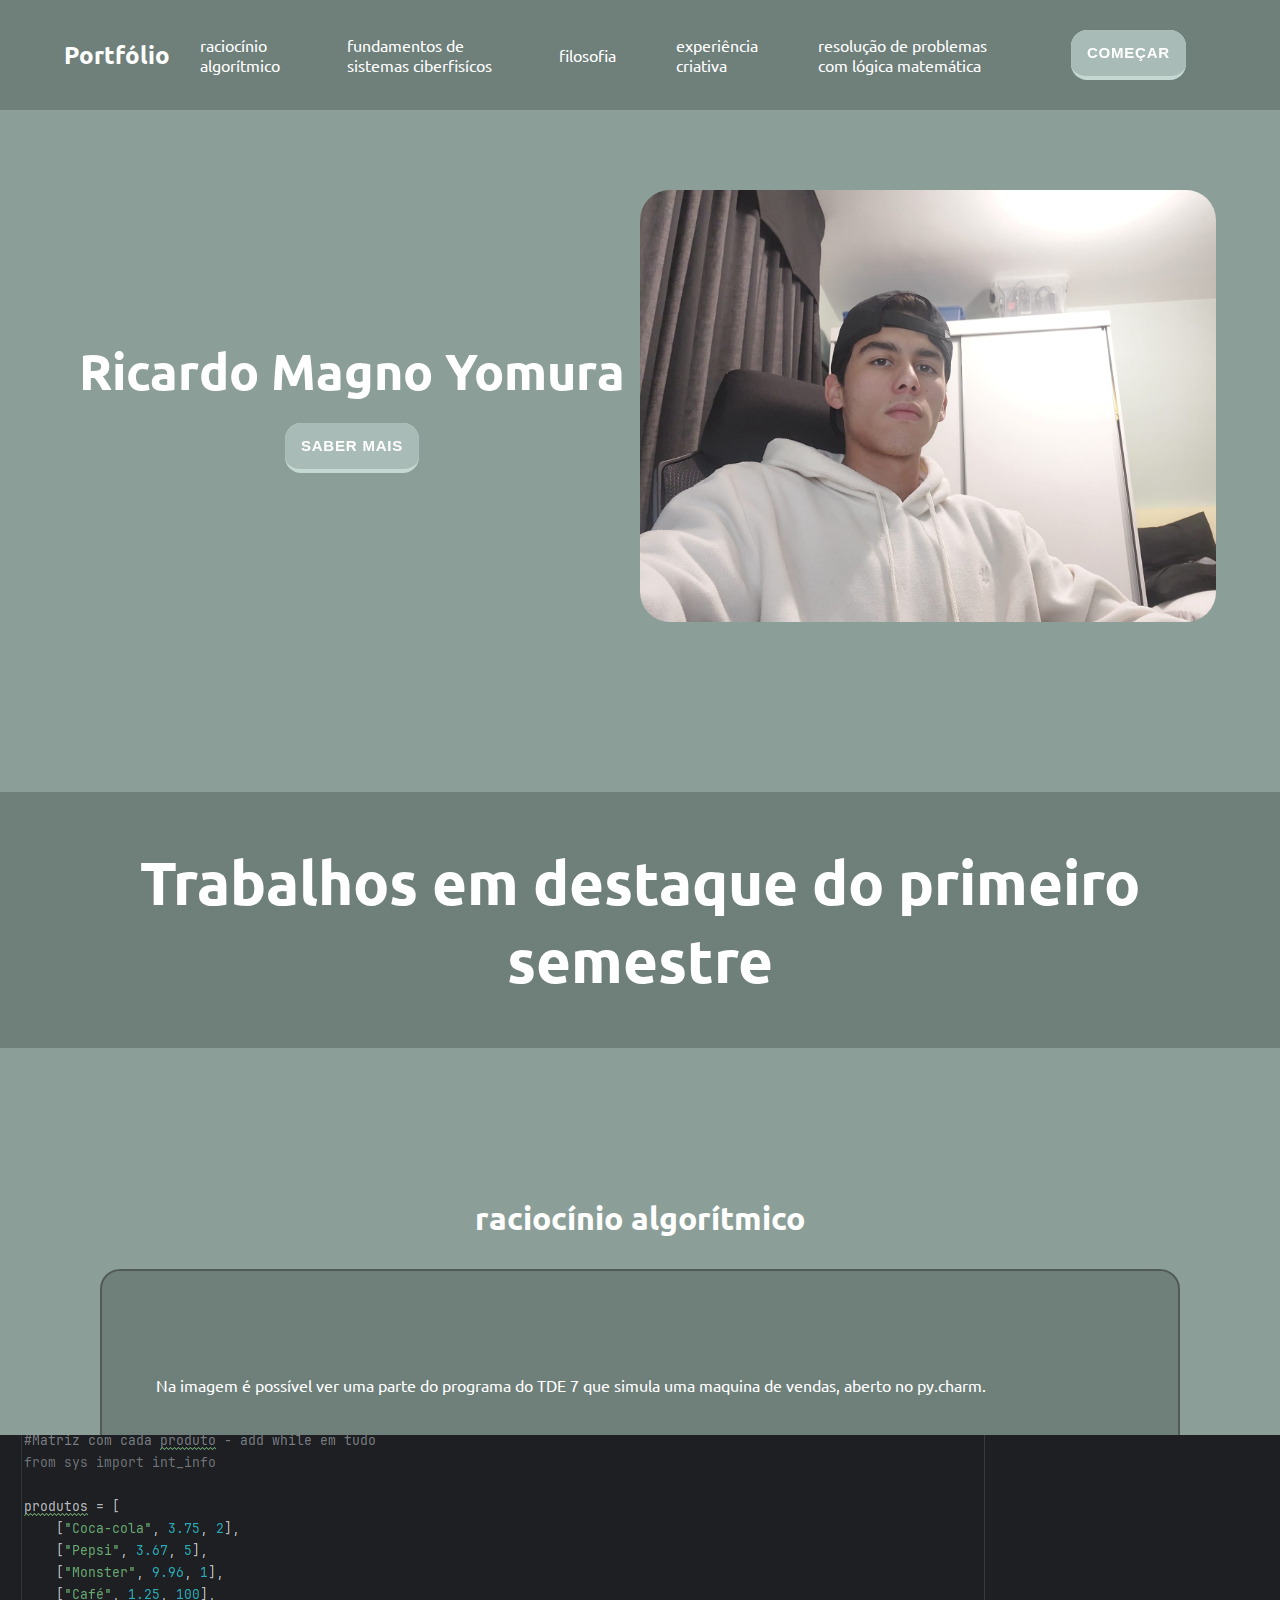
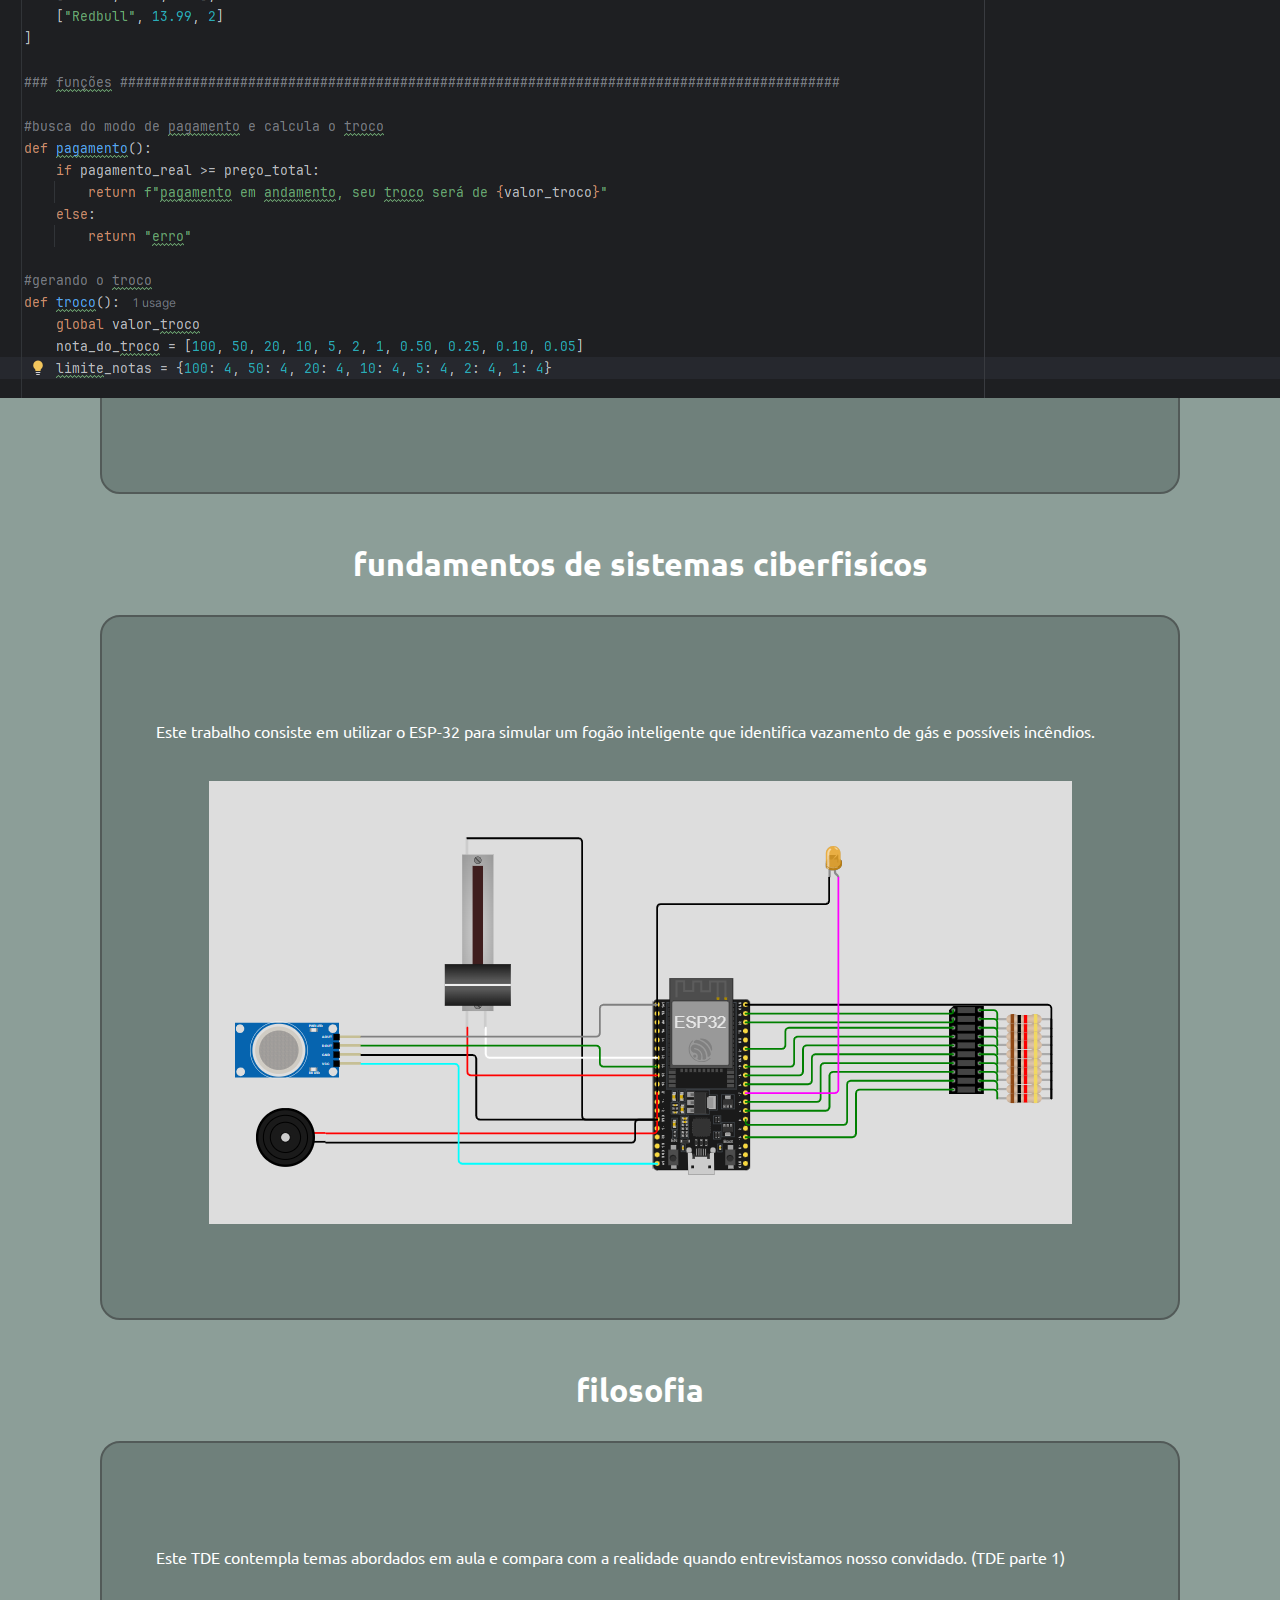
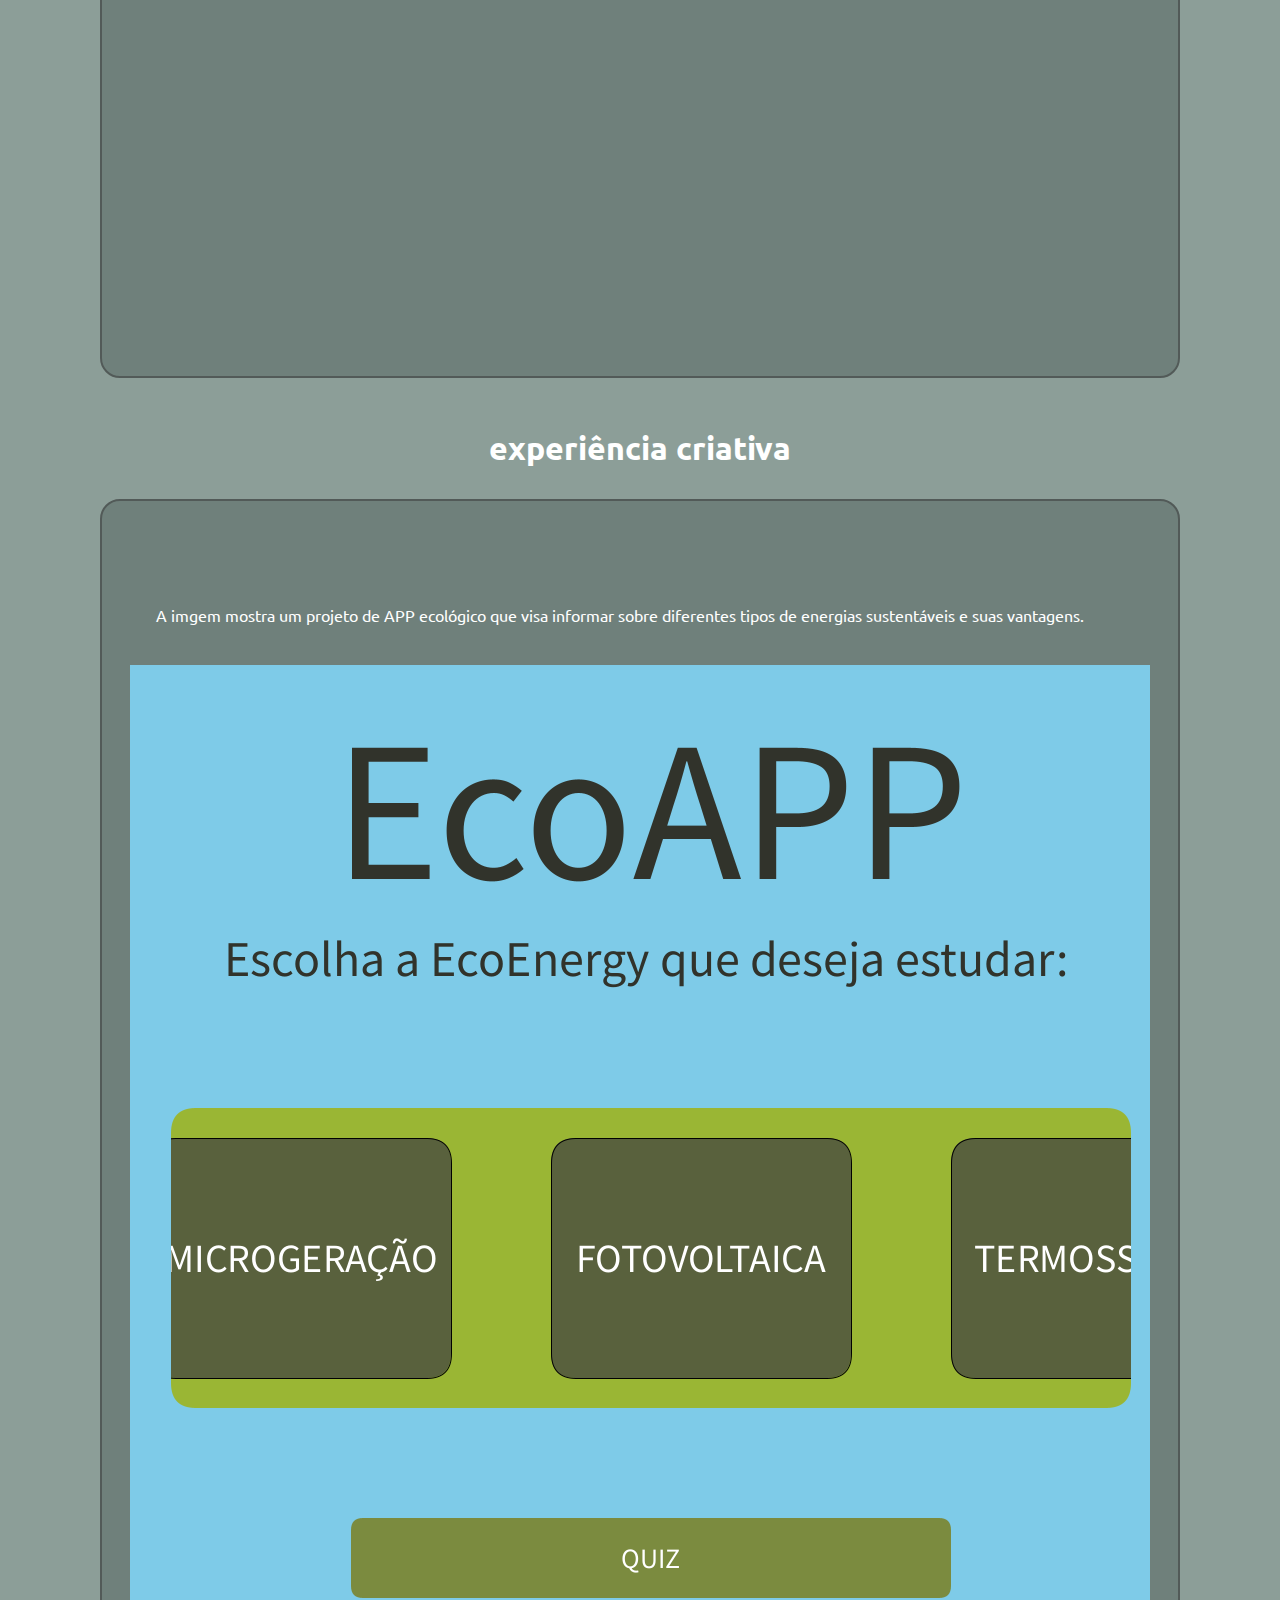
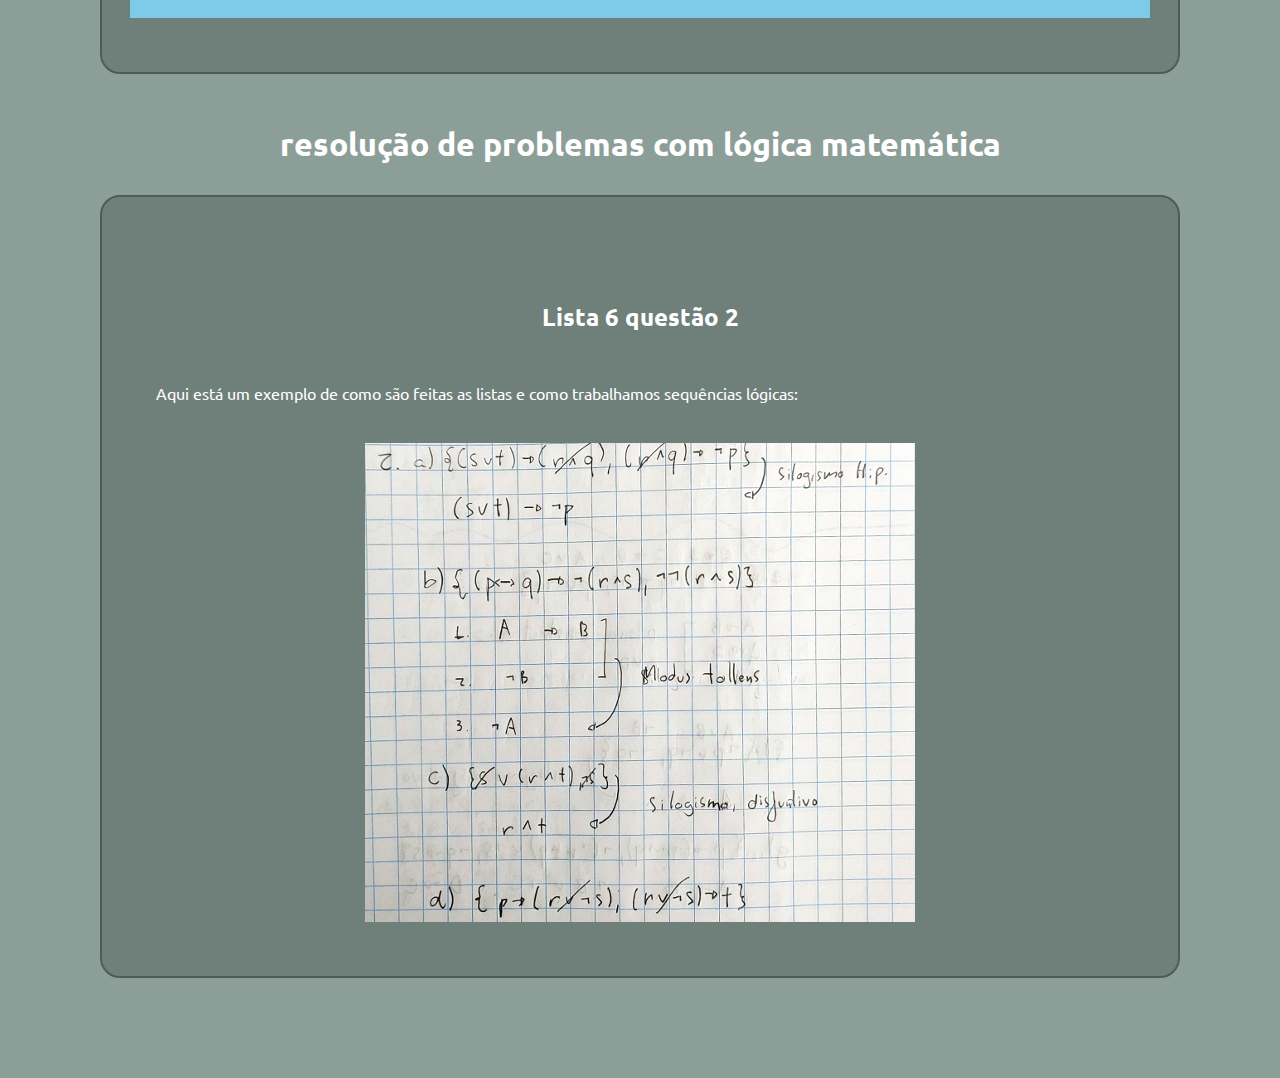
<file: index.html>
<!DOCTYPE html>
<html lang="pt-br">
<head>
  <meta charset="utf-8">
  <meta name="viewport" content="width=device-width, initial-scale=1">
  <title>Portfólio • Ricardo Magno Yomura</title>
  <link rel="stylesheet" href="style.css">
</head>
<body class="background1">
  <header class="header-background">
    <div class="container">
      <nav aria-label="Navegação principal">
        <div class="logo">
          <a href="index.html">Portfólio</a>
        </div>
        <ul class="menu">
            <li><a href="raciocinio_algoritmico.html">raciocínio algorítmico</a></li>
            <li><a href="fundamentos_de_sistemas_cyberfisicos.html">fundamentos de sistemas ciberfisícos</a></li>
            <li><a href="filosofia.html">filosofia</a></li>
            <li><a href="experiencia_criativa.html">experiência criativa</a></li>
            <li><a href="resolucao_de_problemas_com_lógica_matemática.html">resolução de problemas com lógica matemática</a></li>
          <li><button onclick="window.location.href='index2.html'" class="botao1">Começar</button></li>
        </ul>
      </nav>
    </div>
  </header>
  <main>
        <div class="area-principal">
            <div class="texto_principal">
                <h1>Ricardo Magno Yomura</h1>
                <button onclick="window.location.href='sabermais.html'" class="botao1">SABER MAIS</button>
            </div>
            <div class="imagem">
                <img src="img/Foto_portifólio.jpg" alt="Falha ao carregar imagem">
            </div>
        </div>
        <div class="container">
            <h2>Trabalhos em destaque do primeiro semestre</h2>
        </div>
        <div class="embaixo_do_main">
            <h3>raciocínio algorítmico</h3>
            <div class="caixas_de_texto"><p>Na imagem é possível ver uma parte do programa do TDE 7 que simula uma maquina de vendas, aberto no py.charm.</p><div class="imagem_pucpr"><img src="img/projetomaquina.png" alt="falha ao carregar imagem"></div></div>
            <h3>fundamentos de sistemas ciberfisícos</h3>
            <div class="caixas_de_texto"><p>Este trabalho consiste em utilizar o ESP-32 para simular um fogão inteligente que identifica vazamento de gás e possíveis incêndios.</p><div class="imagem_pucpr"><img src="img/ESP34.png" alt="falha ao carregar imagem"></div></div>
            <h3>filosofia</h3>
            <div class="caixas_de_texto"><p>Este TDE contempla temas abordados em aula e compara com a realidade quando entrevistamos nosso convidado. (TDE parte 1)</p><iframe class="videofilosofia" width="560" height="315" src="https://www.youtube.com/embed/97kvA99iId0" frameborder="0" allowfullscreen></iframe></div>
            <h3>experiência criativa</h3>
            <div class="caixas_de_texto"><P>A imgem mostra um projeto de APP ecológico que visa informar sobre diferentes tipos de energias sustentáveis e suas vantagens.</P><div class="imagem_geral"><img src="Criativa/ECOAPPIMG.png" alt="falha ao carregar imagem"></div></div>
            <h3>resolução de problemas com lógica matemática</h3>
            <div class="caixas_de_texto"><h4>Lista 6 questão 2</h4><P>Aqui está um exemplo de como são feitas as listas e como trabalhamos sequências lógicas:</P><div class="imagem_geral"><img src="rafa/lista6 exemplo.png" alt="falha ao carregar imagem"></div></div>
        </div>
  </main>
</body>
</html>
</file>
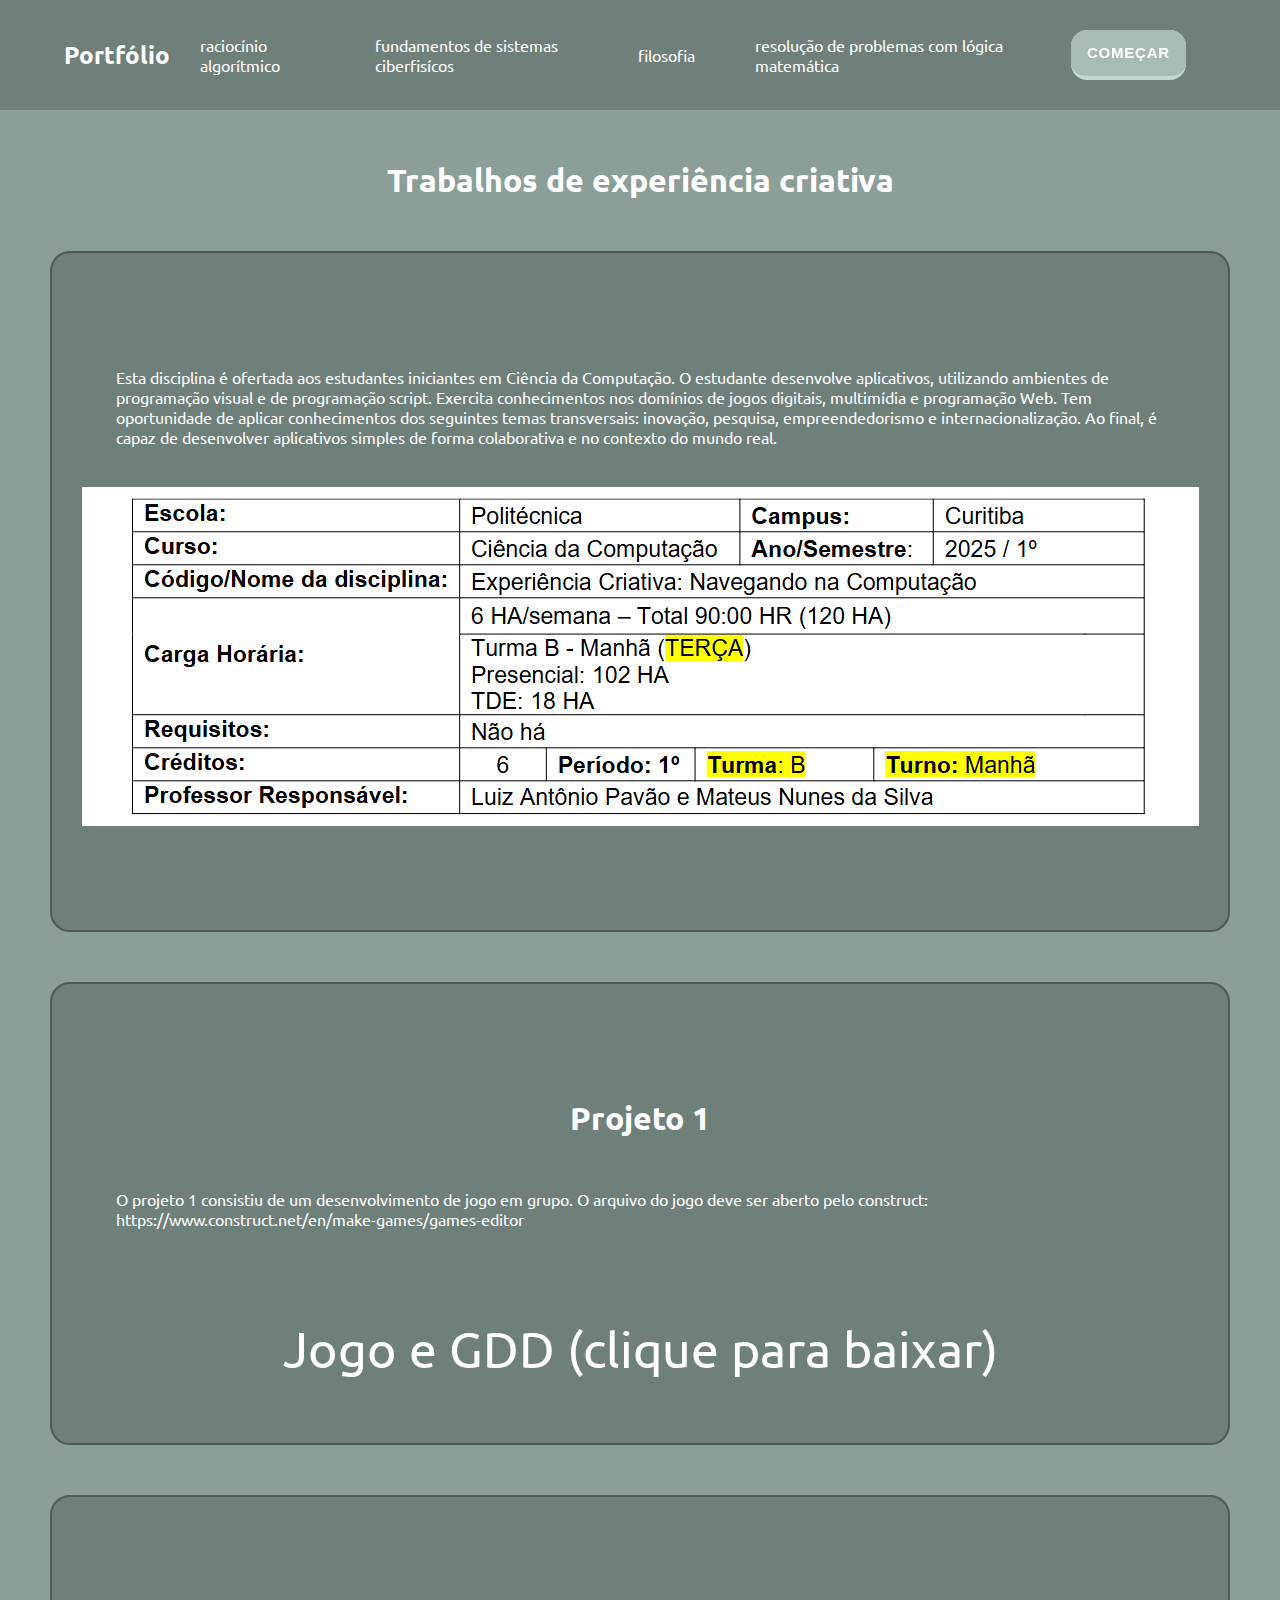
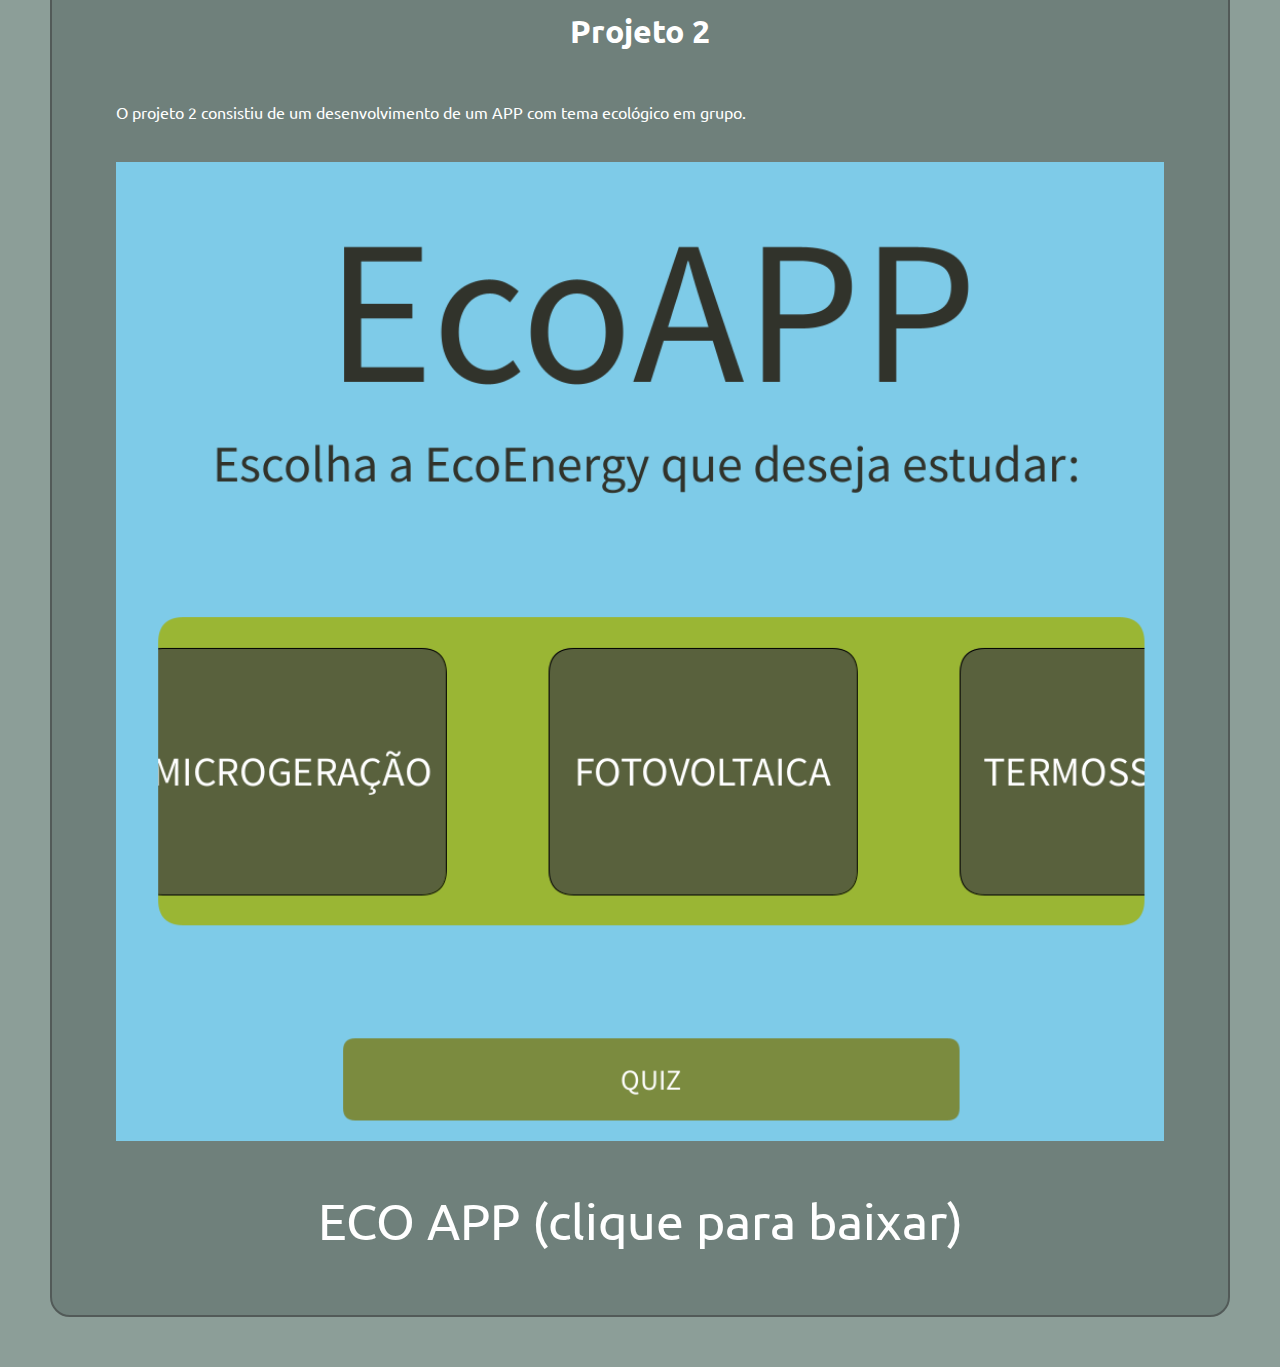
<file: experiencia_criativa.html>
<!DOCTYPE html>
<html lang="pt-br">
<head>
  <meta charset="utf-8">
  <meta name="viewport" content="width=device-width, initial-scale=1">
  <title>Portfólio • Ricardo Magno Yomura • Filosofia</title>
  <link rel="stylesheet" href="style.css">
</head>
<body>
    <header class="header-background">
        <div class="container">
        <nav aria-label="Navegação principal">
            <div class="logo">
            <a href="index.html">Portfólio</a>
            </div>
            <ul class="menu">
            <li><a href="raciocinio_algoritmico.html">raciocínio algorítmico</a></li>
            <li><a href="fundamentos_de_sistemas_cyberfisicos.html">fundamentos de sistemas ciberfisícos</a></li>
            <li><a href="filosofia.html">filosofia</a></li>
            <li><a href="resolucao_de_problemas_com_lógica_matemática.html">resolução de problemas com lógica matemática</a></li>
          <li><button onclick="window.location.href='index2.html'" class="botao1">Começar</button></li>           
            </ul>
        </nav>
        </div>
    </header>
    <div class="Trabalhos_de_experiencia_criativa">
        <H3>Trabalhos de experiência criativa</H3>
        <div class="espaço_dos_Trabalhos"><p>Esta disciplina é ofertada aos estudantes iniciantes em Ciência da Computação. O estudante desenvolve aplicativos, utilizando ambientes de programação visual e de
programação script. Exercita conhecimentos nos domínios de jogos digitais, multimídia e programação Web. Tem oportunidade de aplicar conhecimentos dos seguintes temas
transversais: inovação, pesquisa, empreendedorismo e internacionalização. Ao final, é capaz de desenvolver aplicativos simples de forma colaborativa e no contexto do mundo real.</p>
        <div class="imagem_pucpr"><img src="img/pucprCriativa.png" alt="falha ao carregar imagem"></div>
        </div>
    </div>
    <div class="imagens_trabalhos">
        <h3>Projeto 1</h3>
        <P>
            O projeto 1 consistiu de um desenvolvimento de jogo em grupo.
            O arquivo do jogo deve ser aberto pelo construct: https://www.construct.net/en/make-games/games-editor
        </P>
        <div class="criativa2">
        <ul>
            <li><a href="Criativa/jogo e gdd.zip" download="jogo e gdd">Jogo e GDD (clique para baixar)</a></li>
        </ul>
        </div>
    </div>
    <div class="imagens_trabalhos">
            <h3>Projeto 2</h3>
            <P>
            O projeto 2 consistiu de um desenvolvimento de um APP com tema ecológico em grupo.
            </P>
        <div class="criativa2"><img src="Criativa/ECOAPPIMG.png" alt="falha ao carregar imagem">
            <ul>
                <li><a href="Criativa/EcoApp.zip" download="ECOAPP.zip">ECO APP (clique para baixar)</a></li>
            </ul>
        </div>
    </div>
</body>
</file>
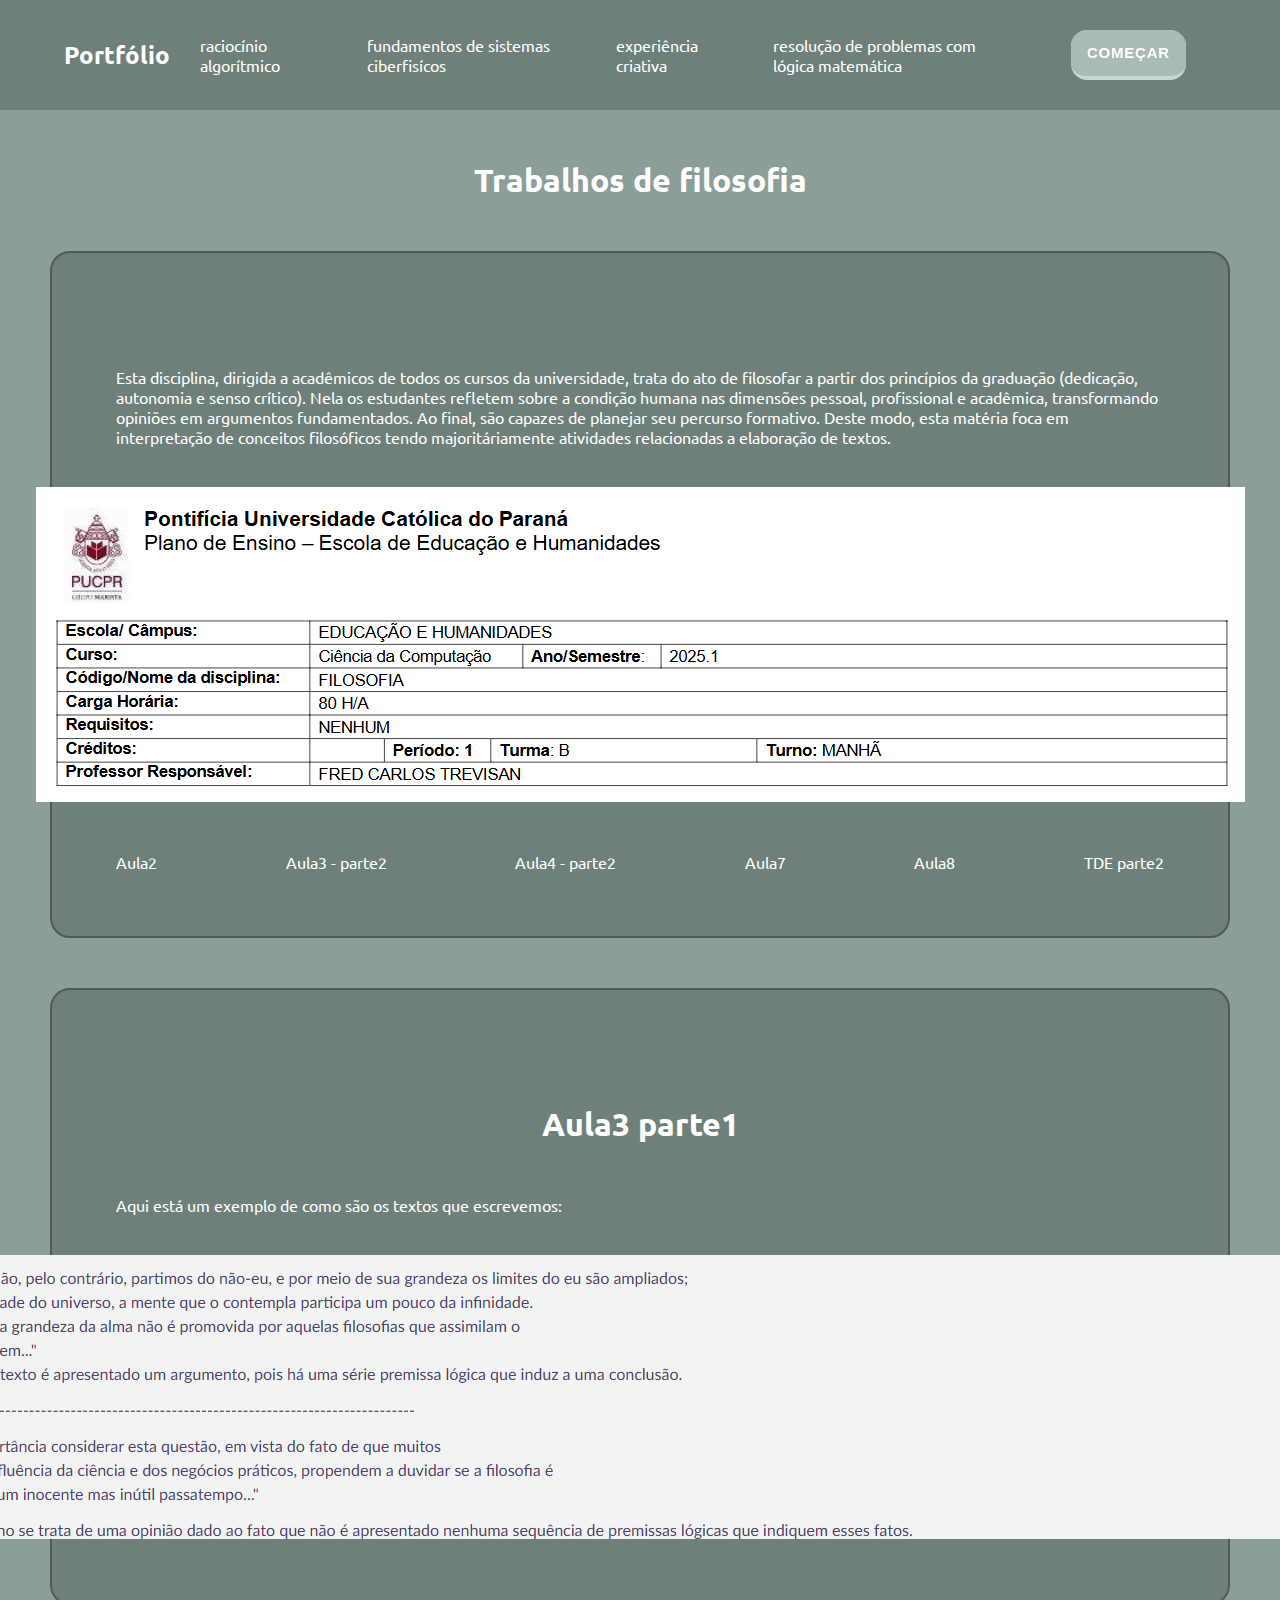
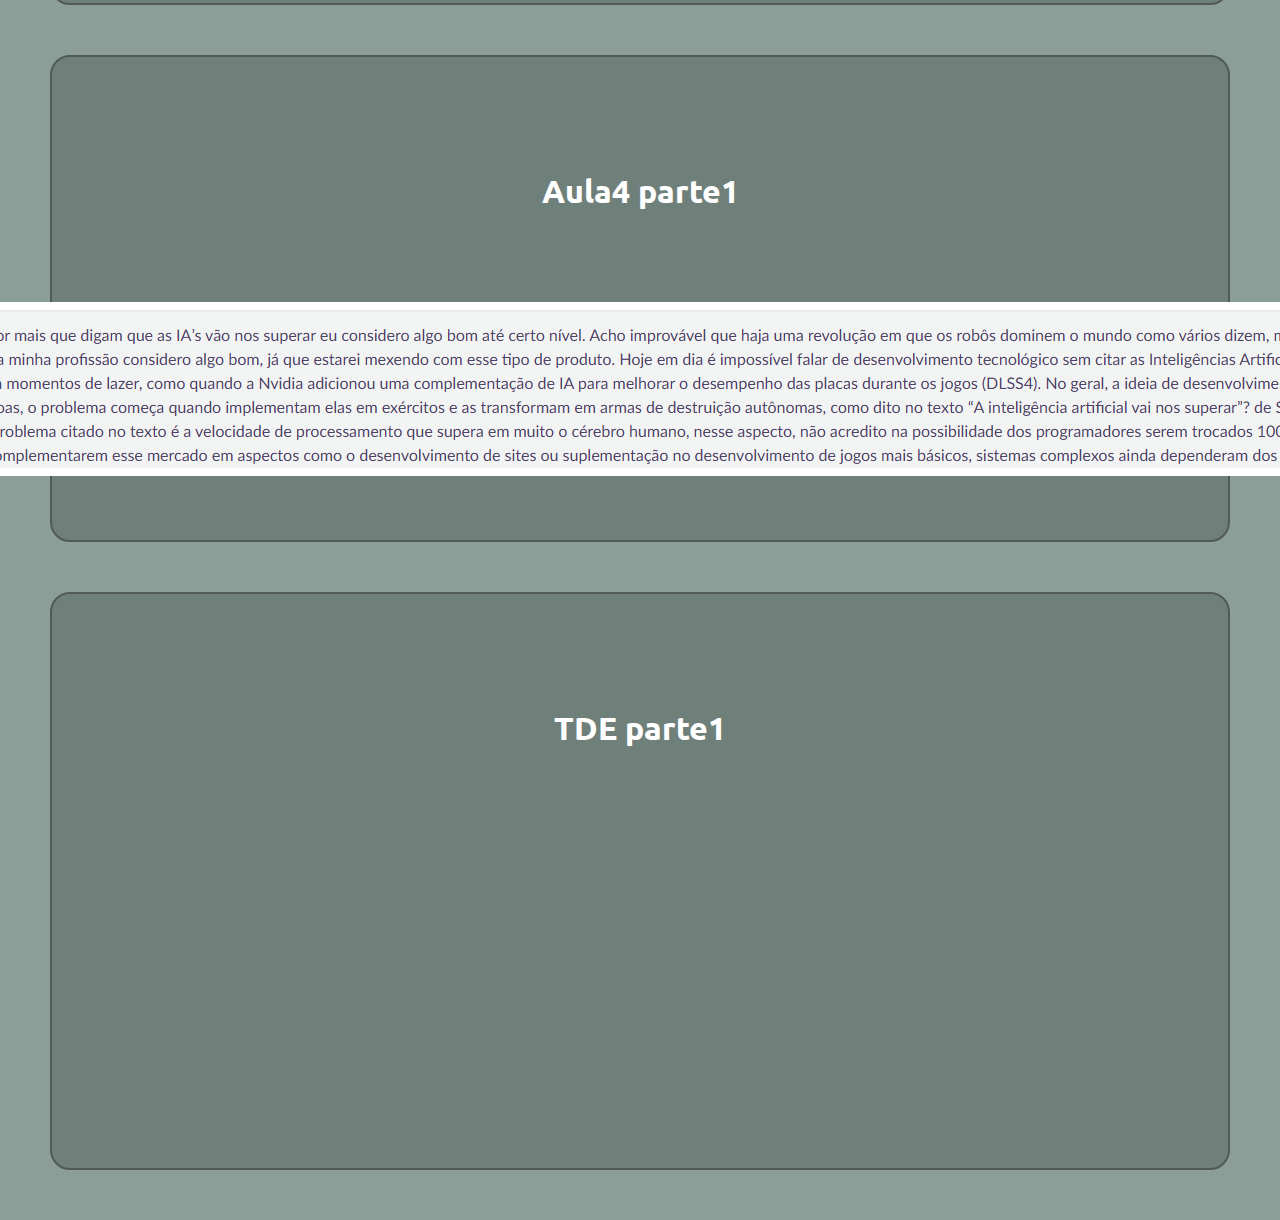
<file: filosofia.html>
<!DOCTYPE html>
<html lang="pt-br">
<head>
  <meta charset="utf-8">
  <meta name="viewport" content="width=device-width, initial-scale=1">
  <title>Portfólio • Ricardo Magno Yomura • Filosofia</title>
  <link rel="stylesheet" href="style.css">
</head>
<body>
    <header class="header-background">
        <div class="container">
        <nav aria-label="Navegação principal">
            <div class="logo">
            <a href="index.html">Portfólio</a>
            </div>
            <ul class="menu">
            <li><a href="raciocinio_algoritmico.html">raciocínio algorítmico</a></li>
            <li><a href="fundamentos_de_sistemas_cyberfisicos.html">fundamentos de sistemas ciberfisícos</a></li>
            <li><a href="experiencia_criativa.html">experiência criativa</a></li>
            <li><a href="resolucao_de_problemas_com_lógica_matemática.html">resolução de problemas com lógica matemática</a></li>
          <li><button onclick="window.location.href='index2.html'" class="botao1">Começar</button></li>
            </ul>
        </nav>
        </div>
    </header>
    <div class="Trabalhos_de_raciocínio_algorítmico">
        <H3>Trabalhos de filosofia</H3>
    <div class="espaço_dos_Trabalhos"><p>Esta disciplina, dirigida a acadêmicos de todos os cursos da universidade, trata do ato de filosofar a partir dos princípios da graduação (dedicação,
autonomia e senso crítico). Nela os estudantes refletem sobre a condição humana nas dimensões pessoal, profissional e acadêmica,
transformando opiniões em argumentos fundamentados. Ao final, são capazes de planejar seu percurso formativo. Deste modo, esta matéria foca em interpretação de conceitos filosóficos tendo majoritáriamente atividades relacionadas a elaboração de textos.</p>
        <div class="imagem_pucpr"><img src="img/pucprFred.png" alt="falha ao carregar imagem"></div>
        <ul class="links_download">
            <li><a href="fred/Aula2.pdf" download="Aula2.pdf">Aula2</a></li>
            <li><a href="fred/Aula3 parte2.pdf" download="Aula3.pdf">Aula3 - parte2</a></li>
            <li><a href="fred/Aula4 parte2.pdf" download="Aula4.pdf">Aula4 - parte2</a></li>
            <li><a href="fred/Aula7.pdf" download="Aula7.pdf">Aula7</a></li>
            <li><a href="fred/Aula8.pdf" download="Aula8.pdf">Aula8</a></li>
            <li><a href="fred/TDE parte2.pdf" download="TDE.pdf">TDE parte2</a></li>
        </ul>
    </div>
    <div class="imagens_trabalhos">
        <h3>Aula3 parte1</h3>
        <P>Aqui está um exemplo de como são os textos que escrevemos:
        </P>
        <div class="imagem_geral"><img src="fred/Aula3 parte1.png" alt="falha ao carregar imagem"></div>
    </div>
        <div class="imagens_trabalhos">
        <h3>Aula4 parte1</h3>
        <P></P>
        <div class="imagem_geral"><img src="fred/Aula4 parte 1.png" alt="falha ao carregar imagem"></div>
    </div>
    <div class="parte_final_filosofia"><h3>TDE parte1</h3>
        <iframe class="videofilosofia2" width="560" height="315" src="https://www.youtube.com/embed/97kvA99iId0" frameborder="0" allowfullscreen></iframe>
    </div>
</body>
</file>
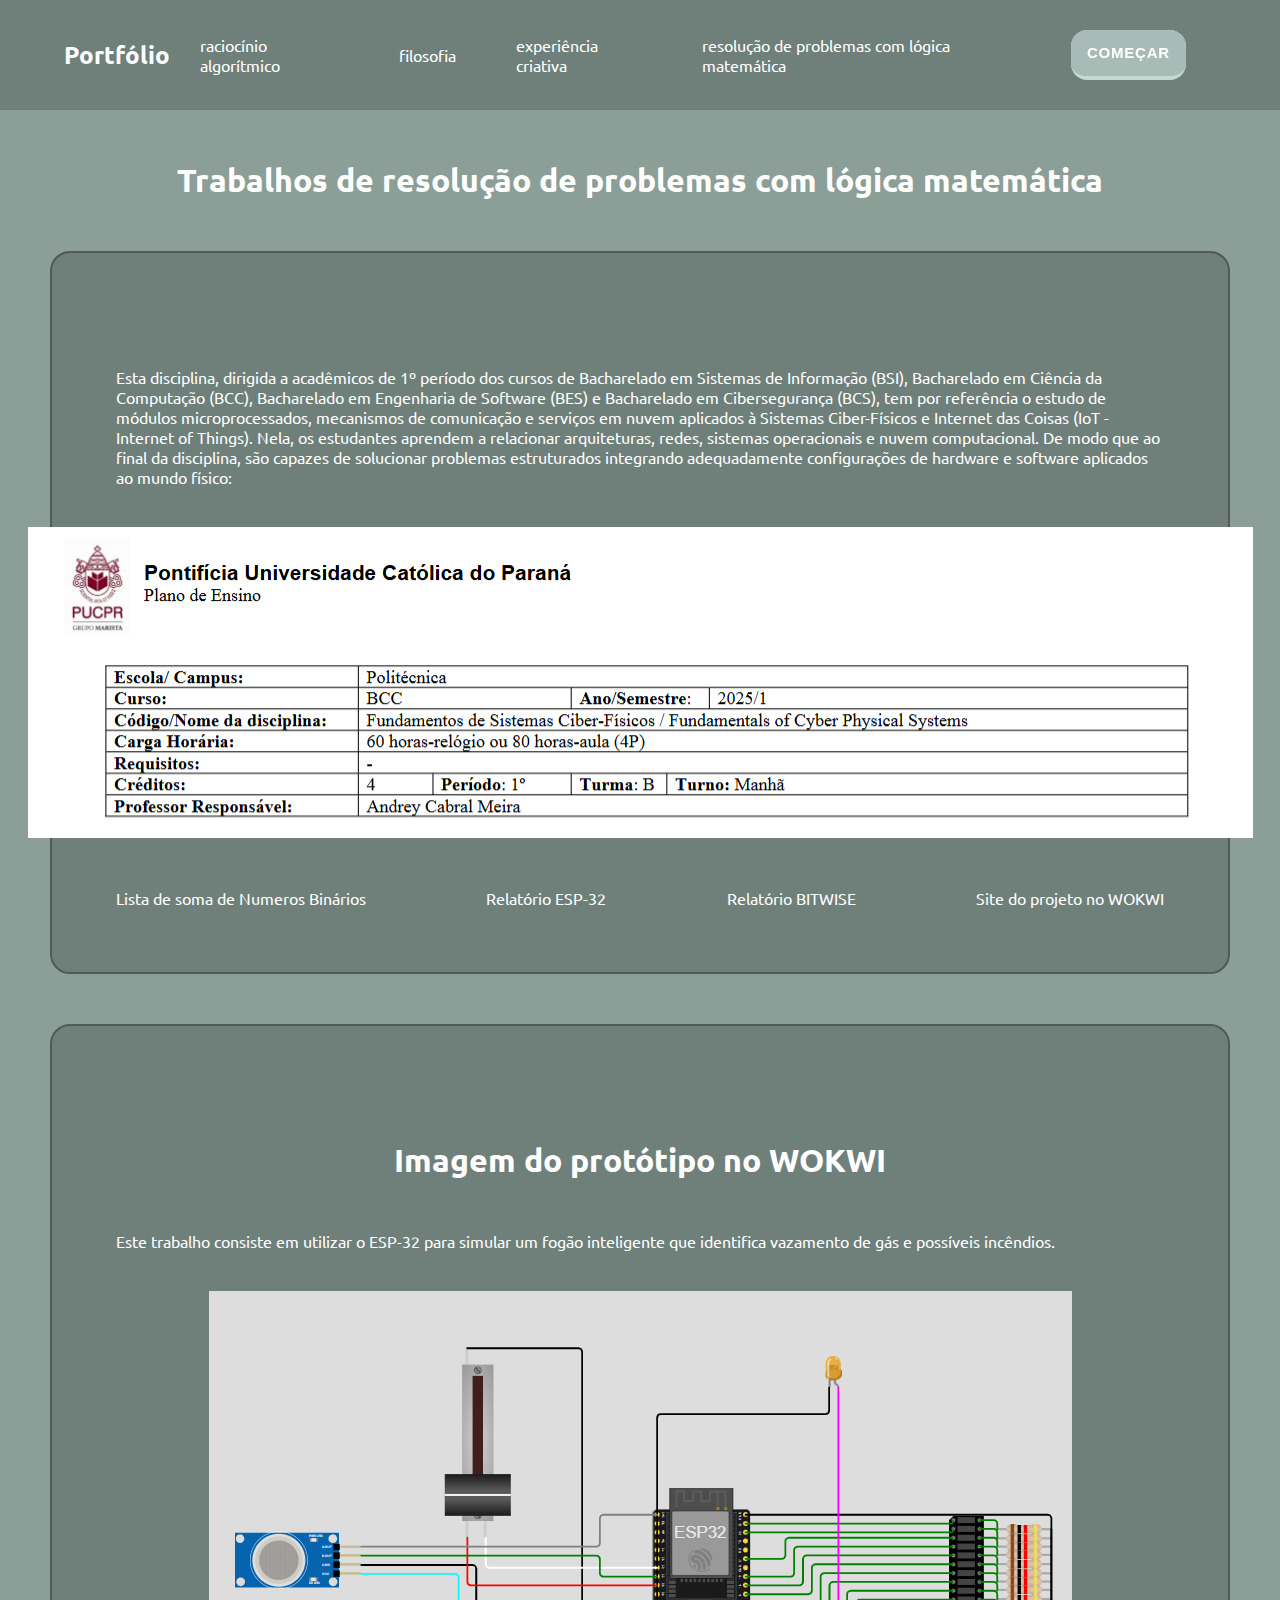
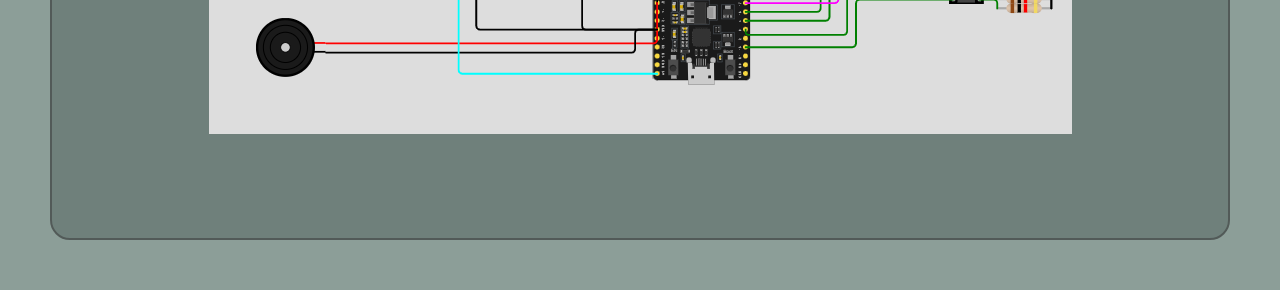
<file: fundamentos_de_sistemas_cyberfisicos.html>
<!DOCTYPE html>
<html lang="pt-br">
<head>
  <meta charset="utf-8">
  <meta name="viewport" content="width=device-width, initial-scale=1">
  <title>Portfólio • Ricardo Magno Yomura • Filosofia</title>
  <link rel="stylesheet" href="style.css">
</head>
<body>
    <header class="header-background">
        <div class="container">
        <nav aria-label="Navegação principal">
            <div class="logo">
            <a href="index.html">Portfólio</a>
            </div>
            <ul class="menu">
            <li><a href="raciocinio_algoritmico.html">raciocínio algorítmico</a></li>
            <li><a href="filosofia.html">filosofia</a></li>
            <li><a href="experiencia_criativa.html">experiência criativa</a></li>
            <li><a href="resolucao_de_problemas_com_lógica_matemática.html">resolução de problemas com lógica matemática</a></li>
          <li><button onclick="window.location.href='index2.html'" class="botao1">Começar</button></li>
        </ul>
        </nav>
        </div>
    </header>
    <div class="Trabalhos_de_raciocínio_algorítmico">
        <div class="Trabalhos_de_raciocínio_algorítmico">
        <H3>Trabalhos de resolução de problemas com lógica matemática</H3>
    <div class="espaço_dos_Trabalhos"><p>Esta disciplina, dirigida a acadêmicos de 1º período dos cursos de Bacharelado em Sistemas de Informação (BSI), Bacharelado em Ciência da
Computação (BCC), Bacharelado em Engenharia de Software (BES) e Bacharelado em Cibersegurança (BCS), tem por referência o estudo de
módulos microprocessados, mecanismos de comunicação e serviços em nuvem aplicados à Sistemas Ciber-Físicos e Internet das Coisas (IoT -
Internet of Things). Nela, os estudantes aprendem a relacionar arquiteturas, redes, sistemas operacionais e nuvem computacional. De modo que ao final da
disciplina, são capazes de solucionar problemas estruturados integrando adequadamente configurações de hardware e software aplicados ao mundo
físico:</p>
        <div class="imagem_pucpr"><img src="img/pucprAndrey.png" alt="falha ao carregar imagem"></div>
        <ul class="links_download">
            <li><a href="andrey/Lista SOMA binário.pdf" download="SOMA_Binário.pdf">Lista de soma de Numeros Binários</a></li>
            <li><a href="andrey/Esp32Relatório.pdf" download="ESP-32.pdf">Relatório ESP-32</a></li>
            <li><a href="andrey/BITWISE E SHIFT.pdf" download="BITWISE.pdf">Relatório BITWISE</a></li>
            <li><a href="https://wokwi.com/projects/432756684512328705">Site do projeto no WOKWI</a></li>
        </ul>
    </div>
    <div class="imagens_trabalhos">
        <h3>Imagem do protótipo no WOKWI</h3>
            <p>Este trabalho consiste em utilizar o ESP-32 para simular um fogão inteligente que identifica vazamento de gás e possíveis incêndios.</p><div class="imagem_pucpr"><img src="img/ESP34.png" alt="falha ao carregar imagem"></div>
    </div>
</body>
</file>
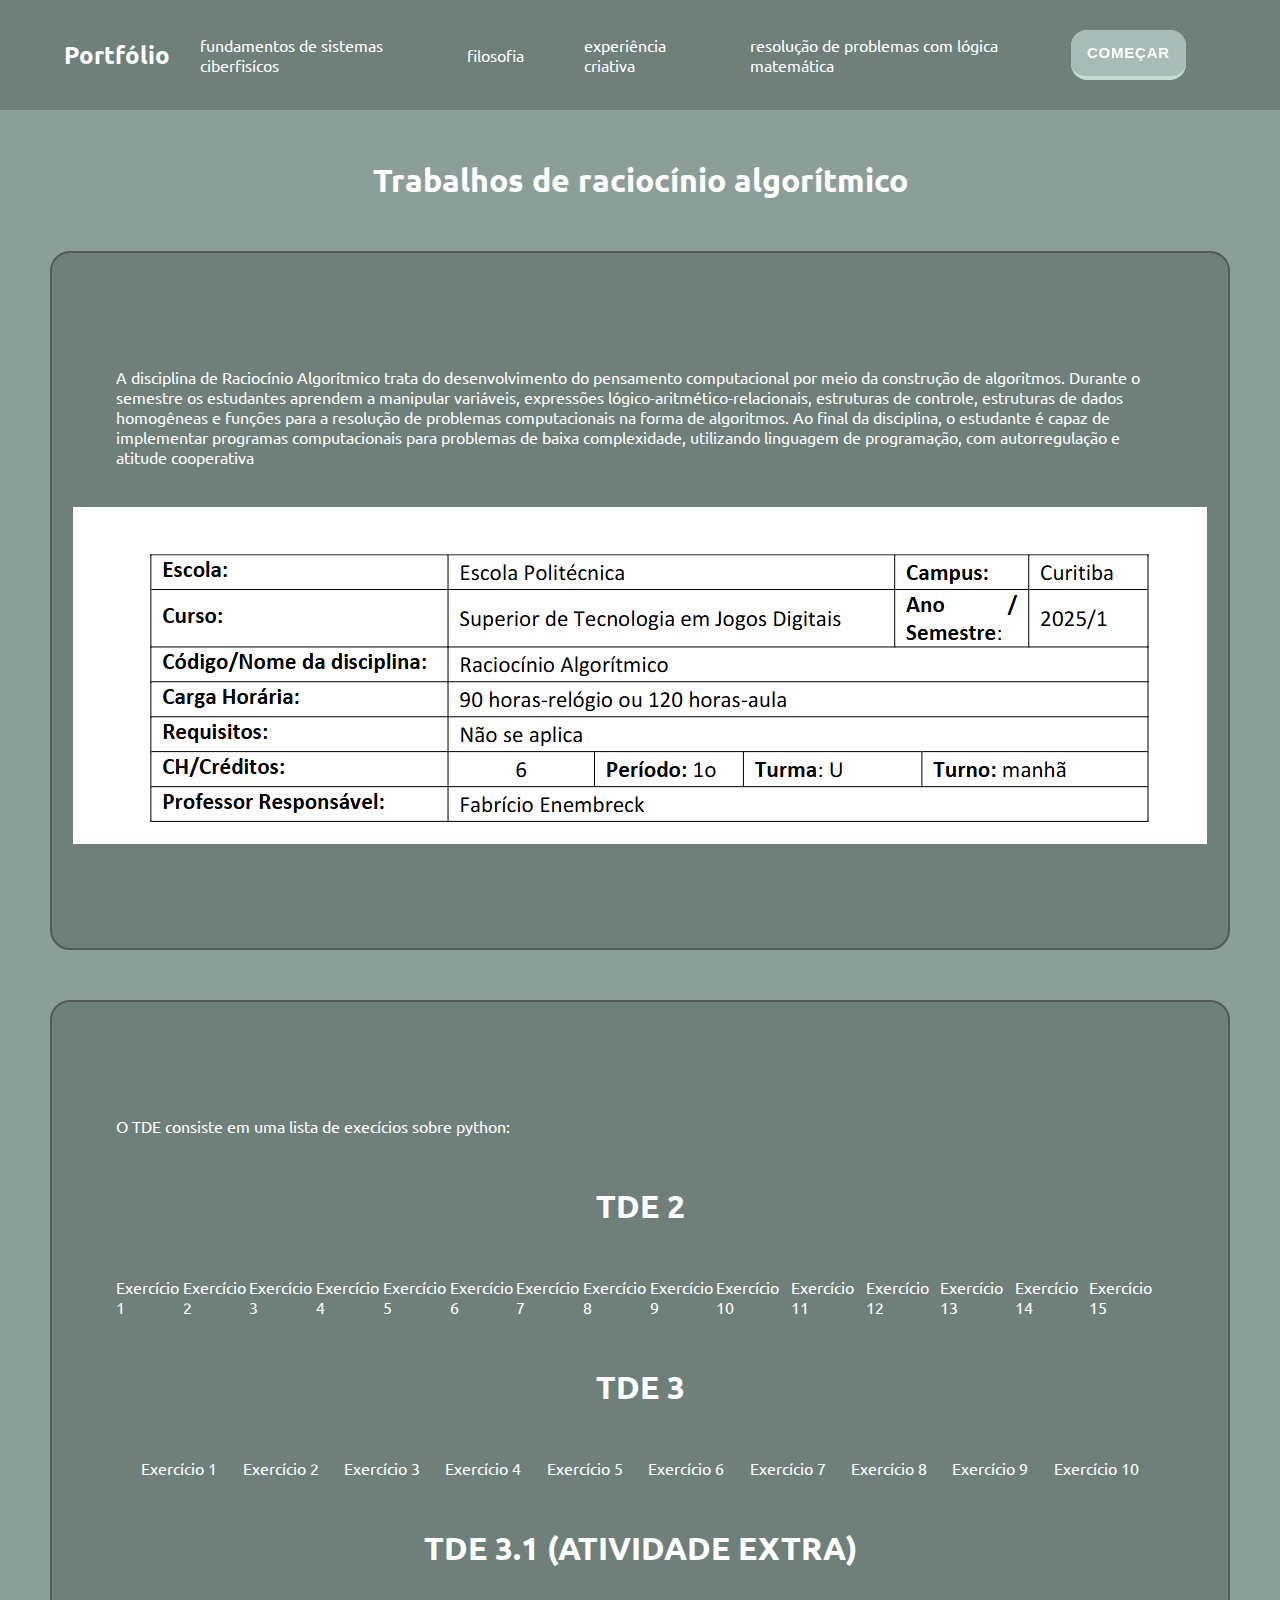
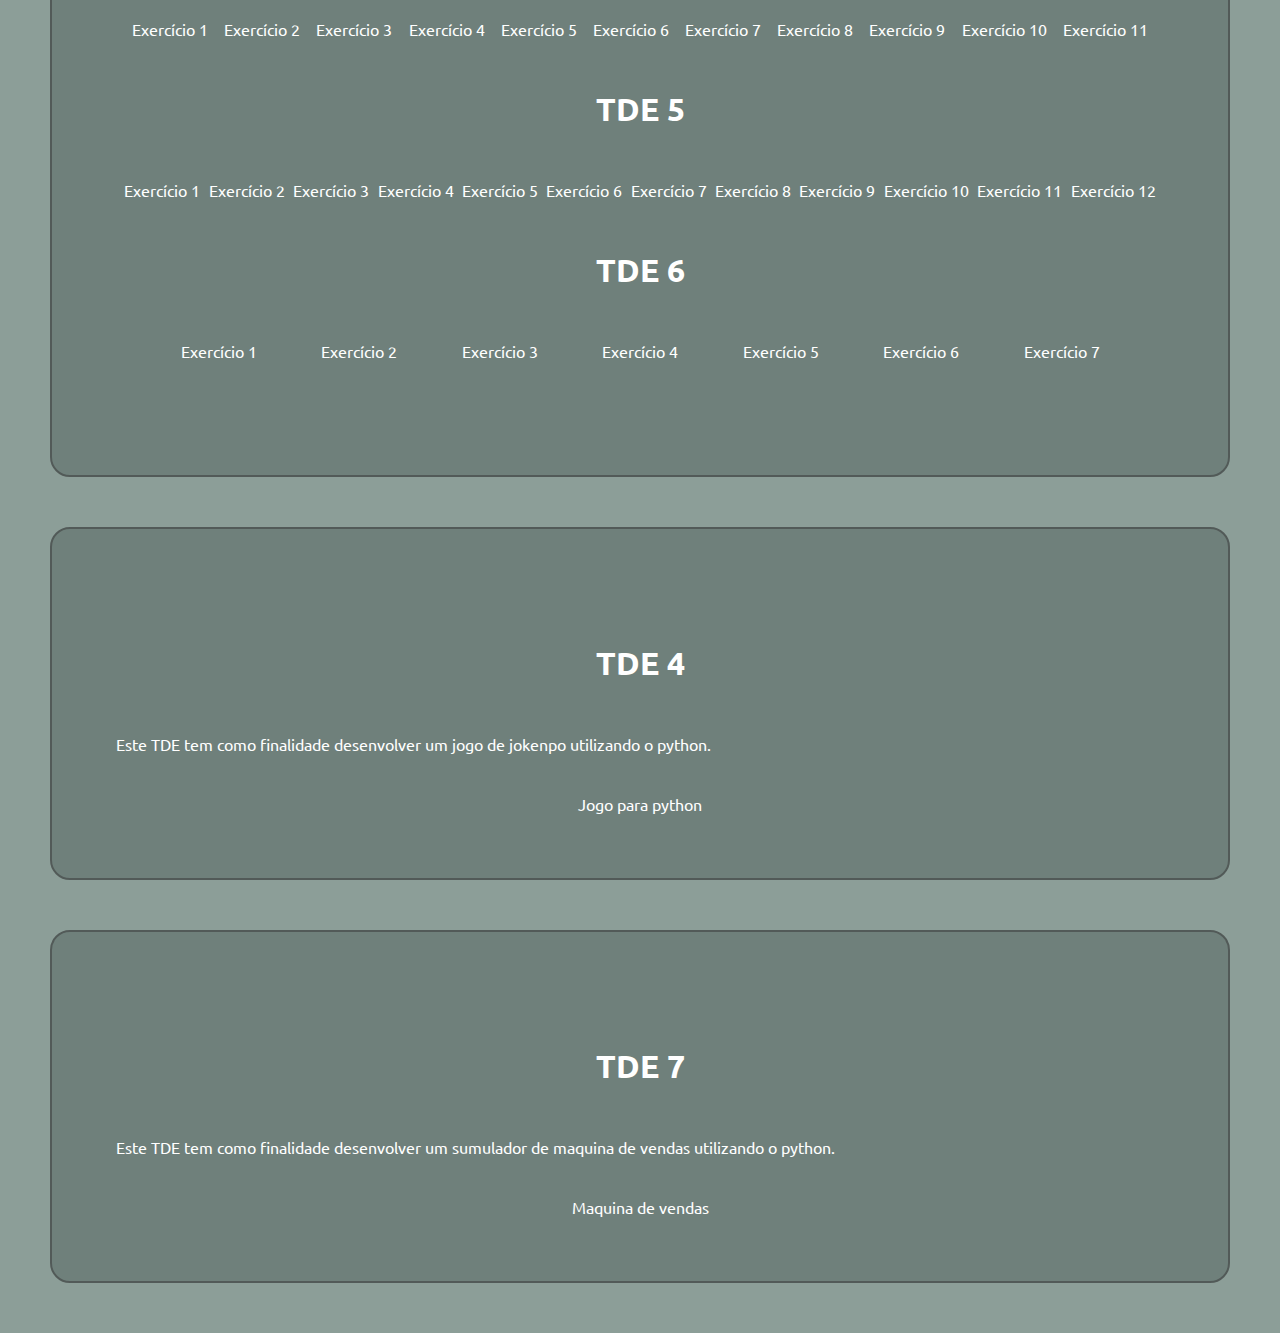
<file: raciocinio_algoritmico.html>
<!DOCTYPE html>
<html lang="pt-br">
<head>
  <meta charset="utf-8">
  <meta name="viewport" content="width=device-width, initial-scale=1">
  <title>Portfólio • Ricardo Magno Yomura • Filosofia</title>
  <link rel="stylesheet" href="style.css">
</head>
<body>
    <header class="header-background">
        <div class="container">
        <nav aria-label="Navegação principal">
            <div class="logo">
            <a href="index.html">Portfólio</a>
            </div>
            <ul class="menu">
            <li><a href="fundamentos_de_sistemas_cyberfisicos.html">fundamentos de sistemas ciberfisícos</a></li>
            <li><a href="filosofia.html">filosofia</a></li>
            <li><a href="experiencia_criativa.html">experiência criativa</a></li>
            <li><a href="resolucao_de_problemas_com_lógica_matemática.html">resolução de problemas com lógica matemática</a></li>
          <li><button onclick="window.location.href='index2.html'" class="botao1">Começar</button></li>           
            </ul>
        </nav>
    </header>
    <div class="Trabalhos_de_raciocínio_algorítmico">
        <H3>Trabalhos de raciocínio algorítmico</H3>
    <div class="espaço_dos_Trabalhos"><P>A disciplina de Raciocínio Algorítmico trata do desenvolvimento do pensamento computacional
por meio da construção de algoritmos. Durante o semestre os estudantes aprendem a manipular
variáveis, expressões lógico-aritmético-relacionais, estruturas de controle, estruturas de dados
homogêneas e funções para a resolução de problemas computacionais na forma de algoritmos.
Ao final da disciplina, o estudante é capaz de implementar programas computacionais para
problemas de baixa complexidade, utilizando linguagem de programação, com autorregulação e
atitude cooperativa</p>
        <div class="imagem_pucpr"><img src="img/pucprFabricio.png" alt="falha ao carregar imagem"></div></div>
        <div class="imagens_trabalhos">
        <P>O TDE consiste em uma lista de execícios sobre python:</P>        
        <h3>TDE 2</h3>
        <div class="TDEs">
            <ul>
                <li><a href="TDE2/1.py">Exercício 1</a></li>
                <li><a href="TDE2/2.py">Exercício 2</a></li>
                <li><a href="TDE2/3.py">Exercício 3</a></li>
                <li><a href="TDE2/4.py">Exercício 4</a></li>
                <li><a href="TDE2/5.py">Exercício 5</a></li>
                <li><a href="TDE2/6.py">Exercício 6</a></li>
                <li><a href="TDE2/7.py">Exercício 7</a></li>
                <li><a href="TDE2/8.py">Exercício 8</a></li>
                <li><a href="TDE2/9.py">Exercício 9</a></li>
                <li><a href="TDE2/10.py">Exercício 10</a></li>
                <li><a href="TDE2/11.py">Exercício 11</a></li>
                <li><a href="TDE2/12.py">Exercício 12</a></li>
                <li><a href="TDE2/13.py">Exercício 13</a></li>
                <li><a href="TDE2/14.py">Exercício 14</a></li>
                <li><a href="TDE2/15.py">Exercício 15</a></li>
            </ul>
            <h3>TDE 3</h3>
            <ul>
                <li><a href="TDE3/1.py">Exercício 1</a></li>
                <li><a href="TDE3/2.py">Exercício 2</a></li>
                <li><a href="TDE3/3.py">Exercício 3</a></li>
                <li><a href="TDE3/4.py">Exercício 4</a></li>
                <li><a href="TDE3/5.py">Exercício 5</a></li>
                <li><a href="TDE3/6.py">Exercício 6</a></li>
                <li><a href="TDE3/7.py">Exercício 7</a></li>
                <li><a href="TDE3/8.py">Exercício 8</a></li>
                <li><a href="TDE3/9.py">Exercício 9</a></li>
                <li><a href="TDE3/10.py">Exercício 10</a></li>
            </ul>
            <h3>TDE 3.1 (ATIVIDADE EXTRA)</h3>
            <ul>
                <li><a href="TDE3.1/1.py">Exercício 1</a></li>
                <li><a href="TDE3.1/2.py">Exercício 2</a></li>
                <li><a href="TDE3.1/3.py">Exercício 3</a></li>
                <li><a href="TDE3.1/4.py">Exercício 4</a></li>
                <li><a href="TDE3.1/5.py">Exercício 5</a></li>
                <li><a href="TDE3.1/6.py">Exercício 6</a></li>
                <li><a href="TDE3.1/7.py">Exercício 7</a></li>
                <li><a href="TDE3.1/8.py">Exercício 8</a></li>
                <li><a href="TDE3.1/9.py">Exercício 9</a></li>
                <li><a href="TDE3.1/10.py">Exercício 10</a></li>
                <li><a href="TDE3.1/11.py">Exercício 11</a></li>
            </ul>
            <h3>TDE 5</h3>
            <ul>
                <li><a href="TDE5/1.py">Exercício 1</a></li>
                <li><a href="TDE5/2.py">Exercício 2</a></li>
                <li><a href="TDE5/3.py">Exercício 3</a></li>
                <li><a href="TDE5/4.py">Exercício 4</a></li>
                <li><a href="TDE5/5.py">Exercício 5</a></li>
                <li><a href="TDE5/6.py">Exercício 6</a></li>
                <li><a href="TDE5/7.py">Exercício 7</a></li>
                <li><a href="TDE5/8.py">Exercício 8</a></li>
                <li><a href="TDE5/9.py">Exercício 9</a></li>
                <li><a href="TDE5/10.py">Exercício 10</a></li>
                <li><a href="TDE5/11.py">Exercício 11</a></li>
                <li><a href="TDE5/12.py">Exercício 12</a></li>
            </ul>
            <h3>TDE 6</h3>
            <ul>
                <li><a href="TDE6/1.py">Exercício 1</a></li>
                <li><a href="TDE6/2.py">Exercício 2</a></li>
                <li><a href="TDE6/3.py">Exercício 3</a></li>
                <li><a href="TDE6/4.py">Exercício 4</a></li>
                <li><a href="TDE6/5.py">Exercício 5</a></li>
                <li><a href="TDE6/6.py">Exercício 6</a></li>
                <li><a href="TDE6/7.py">Exercício 7</a></li>
            </ul>
        </div>
    </div>
    <div class="TDEs_especial">
        <h3>TDE 4</h3>
        <P>Este TDE tem como finalidade desenvolver um jogo de jokenpo utilizando o python.</P>
        <ul>
            <li><a href="TDE4/JoKenPo.py">Jogo para python</a></li>
        </ul>
    </div>
    <div class="TDEs_especial">
        <h3>TDE 7</h3>
        <P>Este TDE tem como finalidade desenvolver um sumulador de maquina de vendas utilizando o python.</P>
        <ul>
            <li><a href="TDE7/maquina de vendas.py">Maquina de vendas</a></li>
        </ul>
    </div>
</body>
</file>
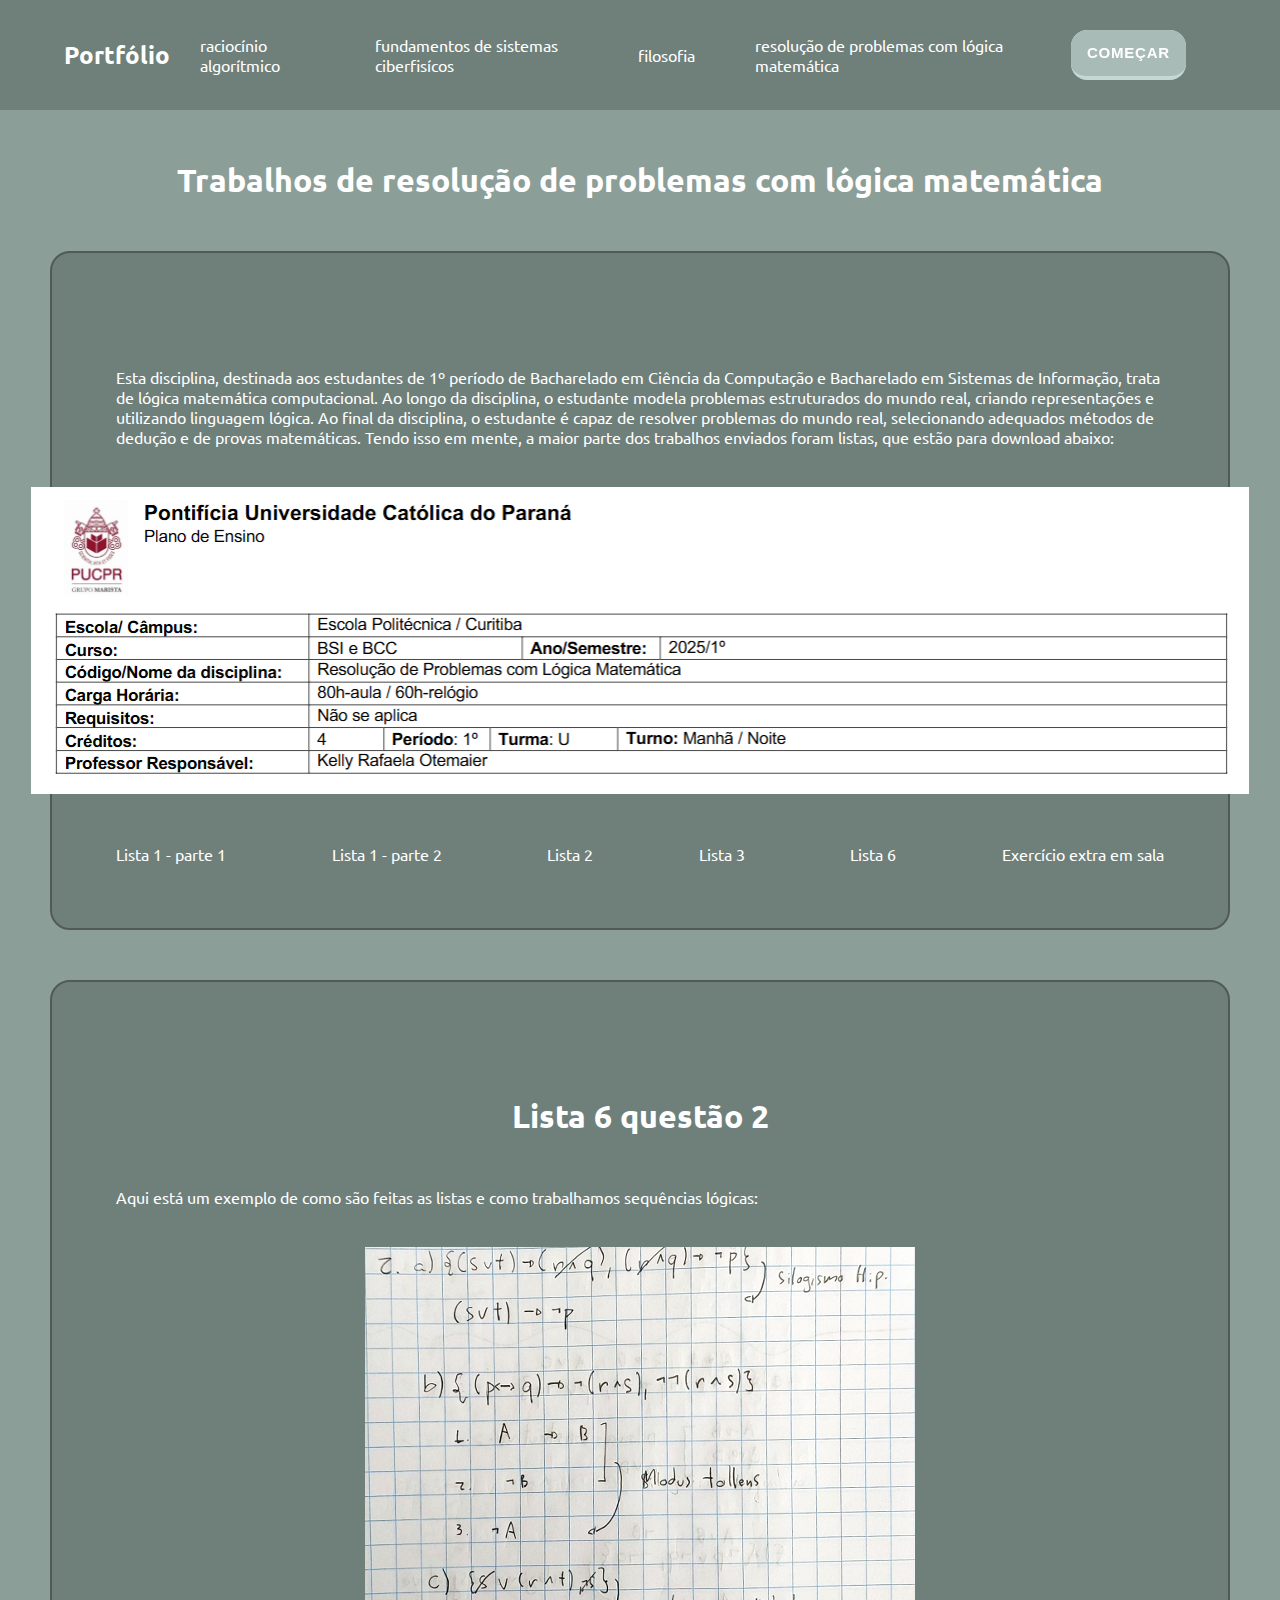
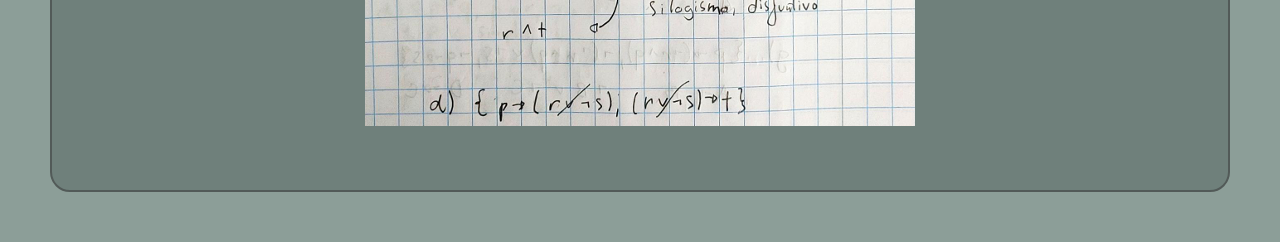
<file: resolucao_de_problemas_com_lógica_matemática.html>
<!DOCTYPE html>
<html lang="pt-br">
<head>
  <meta charset="utf-8">
  <meta name="viewport" content="width=device-width, initial-scale=1">
  <title>Portfólio • Ricardo Magno Yomura • Filosofia</title>
  <link rel="stylesheet" href="style.css">
</head>
<body>
    <header class="header-background">
        <div class="container">
        <nav aria-label="Navegação principal">
            <div class="logo">
            <a href="index.html">Portfólio</a>
            </div>
            <ul class="menu">
            <li><a href="raciocinio_algoritmico.html">raciocínio algorítmico</a></li>
            <li><a href="fundamentos_de_sistemas_cyberfisicos.html">fundamentos de sistemas ciberfisícos</a></li>
            <li><a href="filosofia.html">filosofia</a></li>
            <li><a href="resolucao_de_problemas_com_lógica_matemática.html">resolução de problemas com lógica matemática</a></li>
          <li><button onclick="window.location.href='index2.html'" class="botao1">Começar</button></li>
            </ul>
        </nav>
        </div>
    </header>
    <div class="Trabalhos_de_raciocínio_algorítmico">
        <H3>Trabalhos de resolução de problemas com lógica matemática</H3>
    <div class="espaço_dos_Trabalhos"><p>Esta disciplina, destinada aos estudantes de 1º período de Bacharelado em Ciência da Computação e Bacharelado em Sistemas de Informação, trata
de lógica matemática computacional. Ao longo da disciplina, o estudante modela problemas estruturados do mundo real, criando representações e
utilizando linguagem lógica. Ao final da disciplina, o estudante é capaz de resolver problemas do mundo real, selecionando adequados métodos de
dedução e de provas matemáticas. Tendo isso em mente, a maior parte dos trabalhos enviados foram listas, que estão para download abaixo:</p>
        <div class="imagem_pucpr"><img src="img/pucprRafa.png" alt="falha ao carregar imagem"></div>
        <ul class="links_download">
            <li><a href="rafa/lista1.pdf" download="lista1.pdf">Lista 1 - parte 1</a></li>
            <li><a href="rafa/lista1-_2_.pdf" download="lista1-_2_.pdf">Lista 1 - parte 2</a></li>
            <li><a href="rafa/lista2.pdf" download="lista2.pdf">Lista 2</a></li>
            <li><a href="rafa/lista3.pdf" download="lista3.pdf">Lista 3</a></li>
            <li><a href="rafa/lista6.pdf" download="lista6.pdf">Lista 6</a></li>
            <li><a href="rafa/exercicio_extra.pdf" download="exercicio_extra.pdf">Exercício extra em sala</a></li>
        </ul>
    </div>
    <div class="imagens_trabalhos">
        <h3>Lista 6 questão 2</h3>
        <P>Aqui está um exemplo de como são feitas as listas e como trabalhamos sequências lógicas:</P>
        <div class="imagem_geral"><img src="rafa/lista6 exemplo.png" alt="falha ao carregar imagem"></div>
    </div>
</body>
</file>
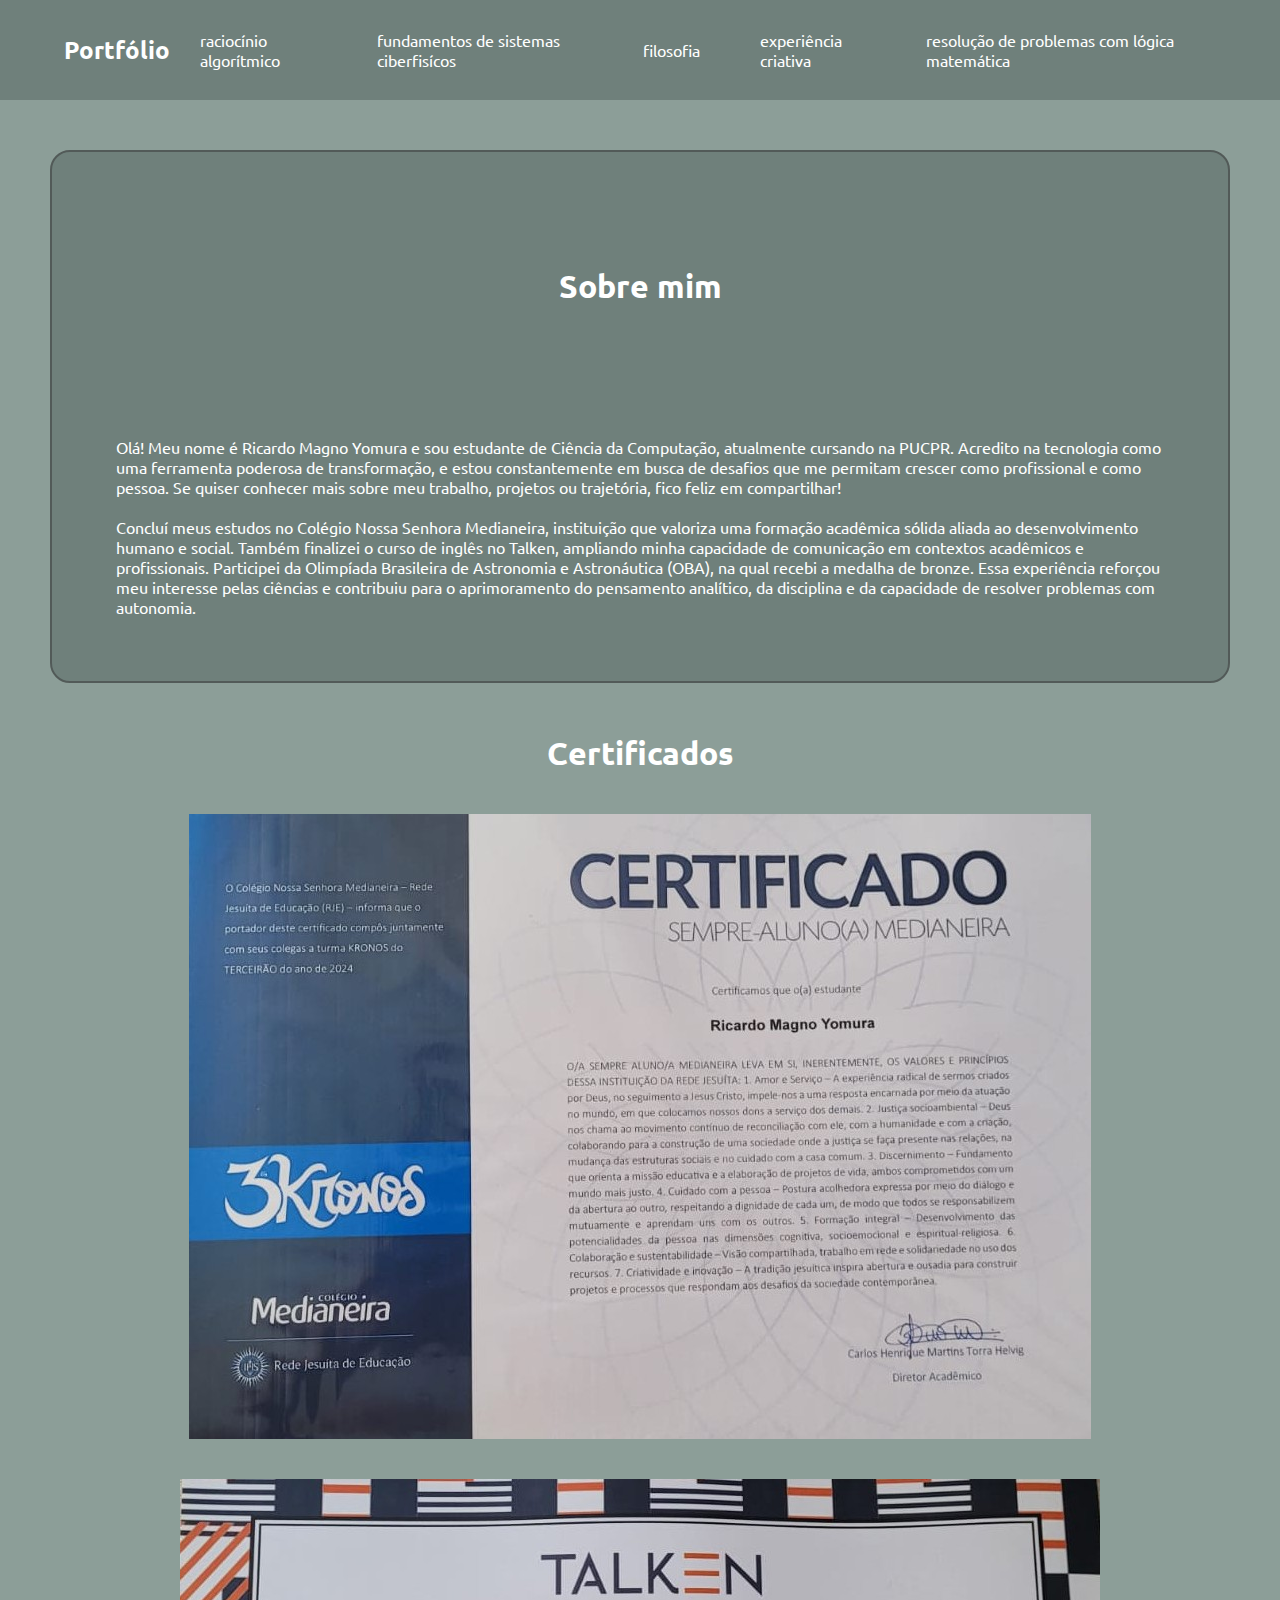
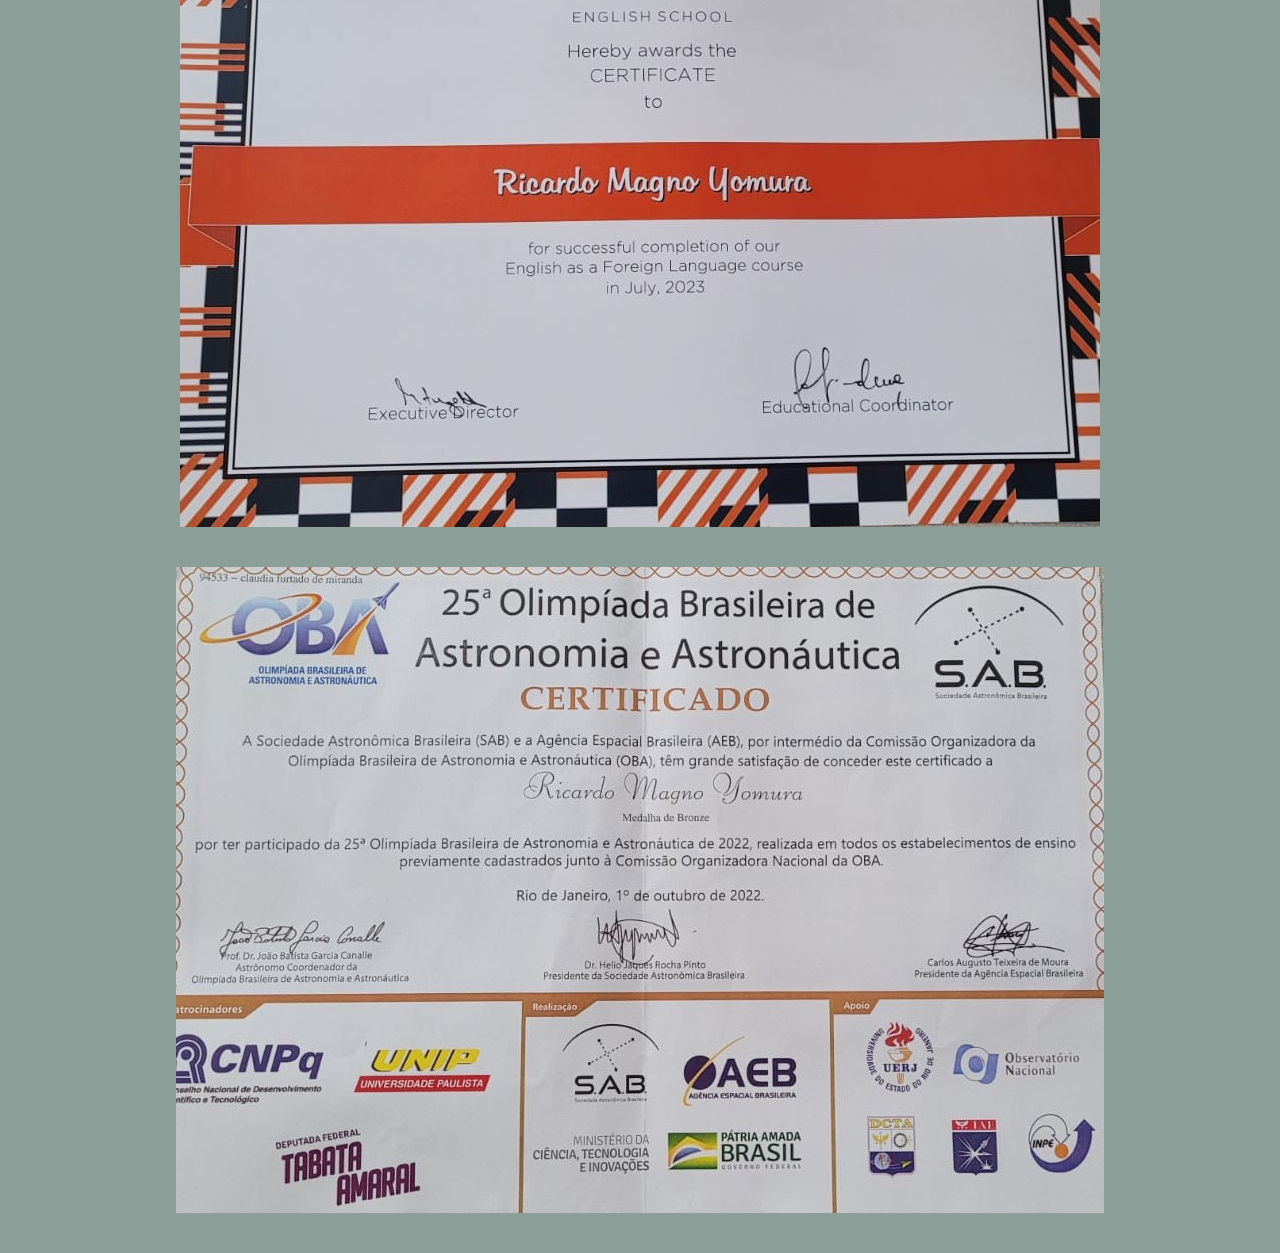
<file: sabermais.html>
<!DOCTYPE html>
<html lang="pt-br">
<head>
    <meta charset="UTF-8">
    <meta name="viewport" content="width=device-width, initial-scale=1.0">
    <title>Acesso</title>
      <link rel="stylesheet" href="style.css">
</head>
<body>
    <header class="header-background">
        <div class="container">
        <nav aria-label="Navegação principal">
            <div class="logo">
            <a href="index.html">Portfólio</a>
            </div>
            <ul class="menu">
            <li><a href="raciocinio_algoritmico.html">raciocínio algorítmico</a></li>
            <li><a href="fundamentos_de_sistemas_cyberfisicos.html">fundamentos de sistemas ciberfisícos</a></li>
            <li><a href="filosofia.html">filosofia</a></li>
            <li><a href="experiencia_criativa.html">experiência criativa</a></li>
            <li><a href="resolucao_de_problemas_com_lógica_matemática.html">resolução de problemas com lógica matemática</a></li>
            </ul>
        </nav>
        </div>
    </header>
    <div class="imagens_trabalhos">
            <h3>Sobre mim</h3>
            <P>
                <br>
                <br>
                <br>
                <br>
                Olá! Meu nome é Ricardo Magno Yomura e sou estudante de Ciência da Computação, atualmente cursando na PUCPR.
                Acredito na tecnologia como uma ferramenta poderosa de transformação, e estou constantemente em busca de desafios que me permitam crescer como 
                profissional e como pessoa. Se quiser conhecer mais sobre meu trabalho, projetos ou trajetória, fico feliz em compartilhar!
                <br>
                <br>
                Concluí meus estudos no Colégio Nossa Senhora Medianeira, instituição que valoriza uma formação acadêmica sólida aliada ao desenvolvimento humano e social. Também finalizei o curso de inglês no Talken, ampliando minha capacidade de comunicação em contextos acadêmicos e profissionais.
Participei da Olimpíada Brasileira de Astronomia e Astronáutica (OBA), na qual recebi a medalha de bronze. Essa experiência reforçou meu interesse pelas ciências e contribuiu para o aprimoramento do pensamento analítico, da disciplina e da capacidade de resolver problemas com autonomia.



            </P>
     </div class="imagens_trabalhos">
                 <h3>Certificados</h3>
                <div class="imagem_pucpr"><img src="img/certificado1.jpg" alt="falha ao carregar imagem"></div></div>
                <div class="imagem_pucpr"><img src="img/certificado2.jpg" alt="falha ao carregar imagem"></div></div>
                <div class="imagem_pucpr"><img src="img/certificado3.jpg" alt="falha ao carregar imagem"></div></div>
     </div>
</body>
</html>
</file>
<file: style.css>
@import url('https://fonts.googleapis.com/css2?family=Ubuntu:wght@300;400;500;700&display=swap');

* {
  margin: 0;
  padding: 0;
  box-sizing: border-box;
  text-decoration: none;
  list-style: none;
}

:root {
  --cor1: #6f807b;
  --cor2: #c5d9d3;
  --cor3: #a8bbb6;
  --cor4: #8c9e98;
  --cor5: #e2f6f0;
  --borda: #525a58;
}

body {
  font-family: "Ubuntu", sans-serif;
  background: var(--cor4);
  height: 100%;
}

/* Classes reutilizáveis */
.container {
  max-width: 100%;
  padding: 0 5%;
  margin: auto;
}

.botao1 {
  position: relative;
  appearance: button;
  background-color: var(--cor2);
  border: solid transparent;
  border-radius: 16px;
  border-width: 0 0 4px;
  box-sizing: border-box;
  color: white;
  cursor: pointer;
  display: inline-block;
  font-family: din-round, sans-serif;
  font-size: 15px;
  font-weight: 700;
  letter-spacing: 0.8px;
  line-height: 20px;
  margin: 0;
  outline: none;
  overflow: visible;
  padding: 13px 16px;
  text-align: center;
  text-transform: uppercase;
  touch-action: manipulation;
  transform: translateZ(0);
  transition: filter 0.2s;
  user-select: none;
  vertical-align: middle;
  white-space: nowrap;
  width: max-content;
align-self: center;
}

.botao1::after {
  background-clip: padding-box;
  background-color: var(--cor3);
  border: solid transparent;
  border-radius: 16px;
  border-width: 0 0 4px;
  bottom: -4px;
  content: "";
  left: 0;
  position: absolute;
  right: 0;
  top: 0;
  z-index: -1;
}

.botao1:hover:not(:disabled) {
  filter: brightness(1.1);
}

.botao1:disabled {
  cursor: auto;
}

.botao1:active {
  border-width: 4px 0 0;
  background: none;
}

/* Cabeçalho --------------------------------------------*/
.header-background {
  background-color: var(--cor1);
}

/* Garantir que a imagem possa crescer */
main .container > div:last-child {
  overflow: visible;
}

main .container img {
  width: 200%;
}


nav {
  display: flex;
  justify-content: space-between;
  align-items: center;
  padding: 30px 0;
}

.logo a {
  font-size: x-large;
  font-weight: bold;
  color: white;
}

.menu {
  display: flex;
  align-items: center;
  flex-direction: row;
}

.menu li {
  margin: 0 30px;
  font-size: medium;
}

.menu li a {
  color: #fff;
}

/* Conteúdo principal --------------------------------------------------------------*/
.area-principal {
  display: flex;
  justify-content: space-between;
  align-items: center;
  padding: 80px 5%;
}

.texto_principal {
  flex: 1;
  display: flex;
  flex-direction: column;
  align-items: center; 
  text-align: center;
}

.texto_principal h1 {
  font-size: 50px;
  font-weight: bold;
  color: rgb(255, 255, 255);
  margin-bottom: 20px;
}

.botao1 {
  display: flex;
  align-self: center; 
}



.imagem {
  flex: 1;
  display: flex;
  justify-content: center;
}

.imagem img {
  max-width: 100%;
  height: auto;
  border-radius: 30px;
}

/* não mexer em nada acima daqui---------------------------------------*/

main .container{
  background-color: var(--cor1);
  margin: auto;
  margin-top: 90px;
  padding: 50px;
  color: white;
  font-size: 40px;
  text-align: center;
}

.embaixo_do_main{
  background-color: var(4);
  margin: auto;
  padding: 100px;
}

h3{
  font-size: xx-large;
  color: white;
  display: flex;
  justify-content: center;
  margin-top: 50px;
}

.caixas_de_texto{
  background-color: #6f807b;
  padding: 5%;
  margin-top: 30px;
  border: 2px solid var(--borda);
  border-radius: 20px;
}

p{
  font-size: medium;
  color: white;
  display: flex;
  justify-content: flex-start;
  margin-top: 50px;
}








/* parte raciocinio algoritmico---------------------------------------------------------------------------------------------------------------------------------------------*/

.espaço_dos_Trabalhos{

  background-color: #6f807b;
  padding: 5%;
  margin-top: 40px;
  border: 2px solid var(--borda);
  border-radius: 20px;
  margin: 50px;
}
 .links_download{
  display: flex;
  justify-content: space-between;
  margin-top: 50px;
 }

 .links_download li a{
  color: white;
 }

 .links_download li a:hover{
  color: rgb(50, 105, 62);
 }
 

 .imagem_pucpr{
  display: flex;
  margin: auto;
  justify-content: center;
  max-width: fit-content;
  height: auto;
  margin-top: 40px;
  margin-bottom: 40px;
 }

 .videofilosofia{
  display: block;
  margin: auto;
  margin-top: 40px;
 }

.parte_final_filosofia{
  background-color: #6f807b;
  margin: 50px;
  padding: 5%;
  margin-top: 30px;
  border: 2px solid var(--borda);
  border-radius: 20px;
}

 .videofilosofia2{
  display: block;
  margin: auto;
  margin-top: 40px;
 }

 .imagens_trabalhos{
  background-color: #6f807b;
  padding: 5%;
  margin-top: 40px;
  border: 2px solid var(--borda);
  border-radius: 20px;
  margin: 50px;
 }

 .imagens_trabalhos ul{
  display: flex;
  justify-content: center;
  margin-top: 50px;
  justify-content: space-evenly;
  color: white;
 }

 .imagem_geral{
  display: flex;
  justify-content: center;
  margin-top: 40px;
 }

 h4{
  font-size: x-large;
  color: white;
  display: flex;
  justify-content: center;
  margin-top: 50px;
 }

.TDEs{
  margin-bottom: 50px;
}

.TDEs li a{
  color: white;
 }

.TDEs li a:hover{
  color: rgb(50, 105, 62);
 }

.TDEs_especial{
  background-color: #6f807b;
  padding: 5%;
  margin-top: 40px;
  border: 2px solid var(--borda);
  border-radius: 20px;
  margin: 50px;
  margin-bottom: 50px;
}
.TDEs_especial li{
  margin-top: 40px;
  display: flex;
  justify-content: center;
}

 .TDEs_especial li a{
  color: white;
 }

.TDEs_especial li a:hover{
  color: rgb(50, 105, 62);
 }

.criativa2{
  display: flex;
  justify-content: center;
  margin-top: 40px;
  flex-direction: column;
 }

 .criativa2 img{
max-width: 100%;
 }

.criativa2 li a{
  color: white;
  font-size: 50px;
 }

 .criativa2 li a:hover{
  color: rgb(50, 105, 62);
 }
</file>
